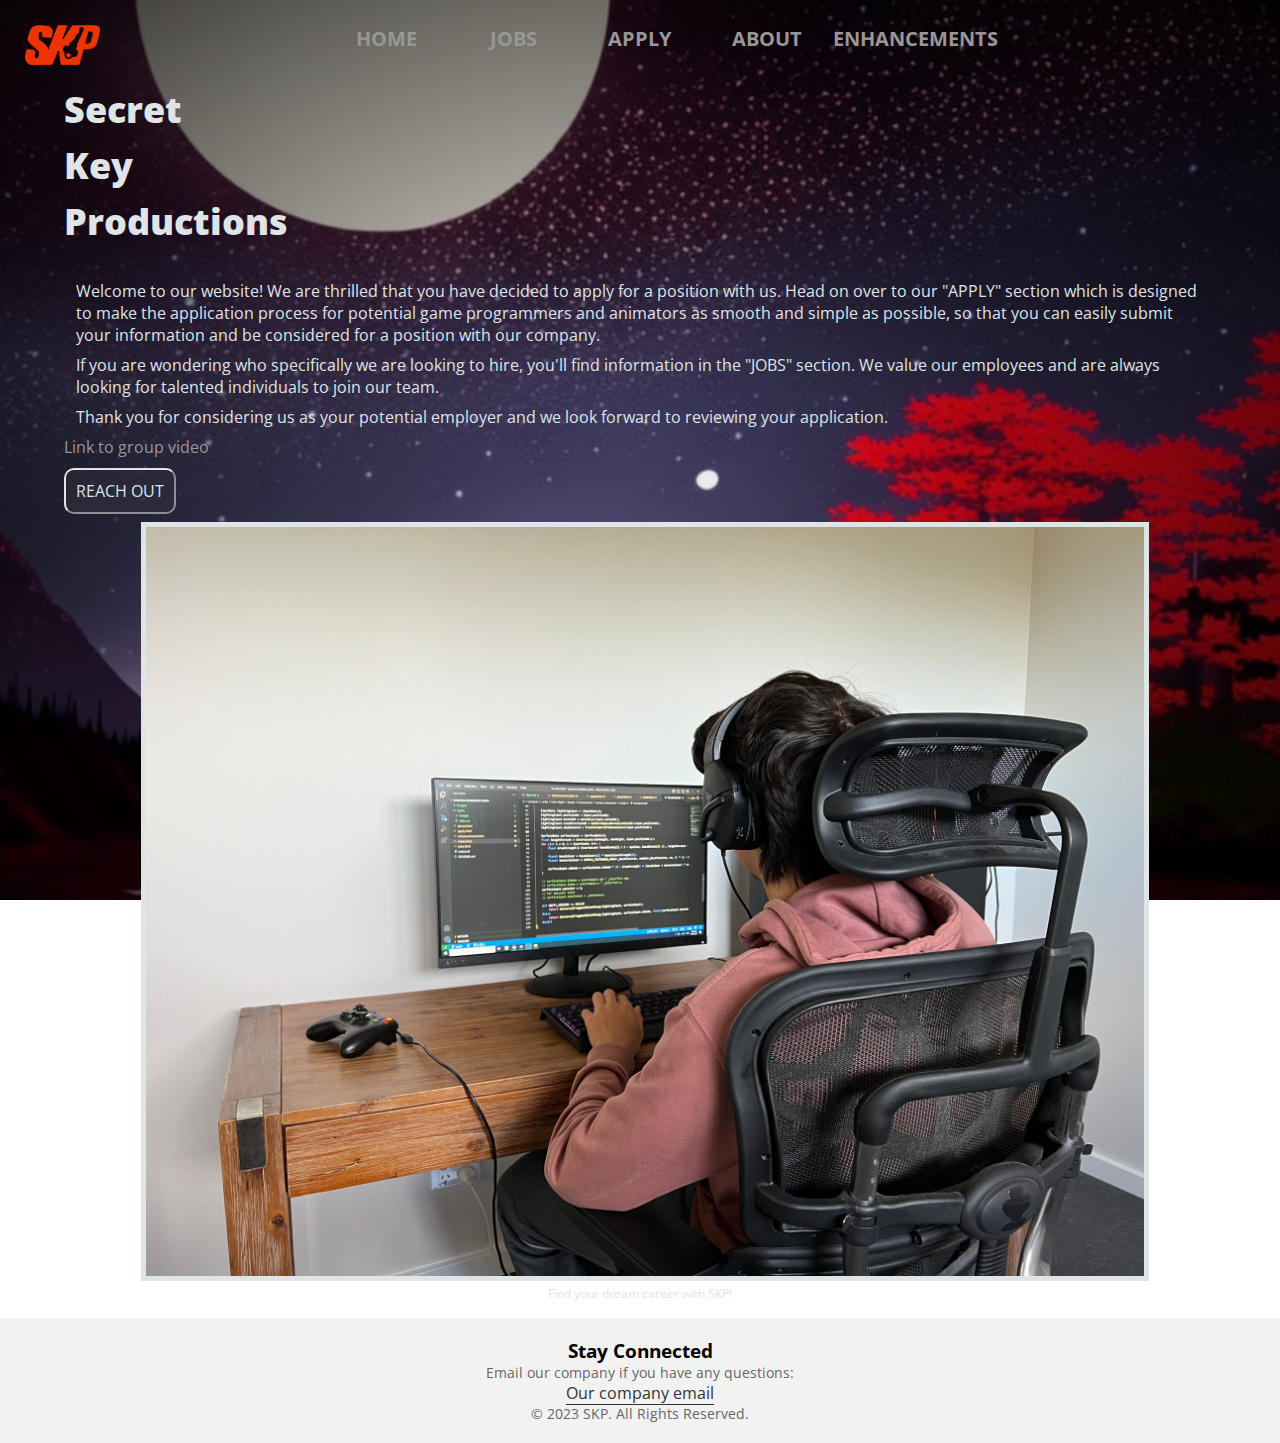
<file: index.html>
<!DOCTYPE html>
<html lang="en">

<head>
    <meta charset="UTF-8">
    <meta http-equiv="X-UA-Compatible" content="IE=edge">
    <meta name="viewport" content="width=device-width, initial-scale=1.0">
    <meta name="keywords" content="HTML, CSS">
    <meta name="description" content="Landing page for SKP Secret Key Productions">
    <meta name="author" content="Devarsh">
    <link rel="stylesheet" href="styles/style.css">
    <link rel="stylesheet" href="styles/mobile.css">
    <title>SKP - Home</title>
</head>

<body>

    <div id="primary">
        <!-- Welcome messages -->

        <input type="checkbox" id="navbar-checkbox">
        <label for="navbar-checkbox" class="navbar-button">
            <img src="images/hamburger-icon.png" alt="Hamburger Icon">
        </label>

        <img src="./images/SKPLogo.png" class="logo" alt="HOME">

        <nav>
            <a href="index.html">
                <div> HOME </div>
            </a>
            <a href="jobs.html">
                <div> JOBS </div>
            </a>
            <a href="apply.html">
                <div> APPLY </div>
            </a>
            <a href="about.html">
                <div> ABOUT </div>
            </a>
            <a href="enhancements.html">
                <div> ENHANCEMENTS </div>
            </a>
        </nav>

        <!-- Index section -->
        <div class="index-content">
            <section>
                <h2>
                    <strong>
                        Secret <br>
                        Key <br>
                        Productions
                    </strong>
                </h2>

                <br>

                <p>
                    Welcome to our website! We are thrilled that you have decided to apply for a position with
                    us. Head on over to our "APPLY" section which is designed to make the application process for
                    potential game programmers
                    and animators as smooth and simple as possible, so that you can easily
                    submit your information and be considered for a position with our company.
                </p>
                <p>
                    If you are wondering who specifically we are looking to hire, you'll find information in the "JOBS"
                    section.
                    We value our employees and are always looking for talented individuals to join our team.
                </p>
                <p>
                    Thank you for considering us as your potential employer and we look forward to reviewing
                    your application.
                </p>
                <a href="https://www.youtube.com/watch?v=6bJt4Fd_mwk">Link to group video</a>
                <br>
                <br>
                <a class="button" href="#footer">
                    REACH OUT
                </a>
            </section>

            <figure>
                <img src="images/home-page.jpeg" alt="Welcome page image">
                <figcaption>Find your dream career with SKP!</figcaption>
            </figure>
        </div>
    </div>

    <!-- Standard footer -->
    <footer id="footer">
        <div class="footer-content">
            <h3>Stay Connected</h3>
            <p>Email our company if you have any questions:</p>
            <a
                href="mailto:100225609@student.swin.edu.au?cc=104300597@student.swin.edu.au;104548805@student.swin.edu.au;104584362@student.swin.edu.au;104567729@student.swin.edu.au">
                Our company email
            </a>
        </div>
        <div class="footer-bottom">
            <p>&copy; 2023 SKP. All Rights Reserved.</p>
        </div>
    </footer>

</body>

</html>
</file>
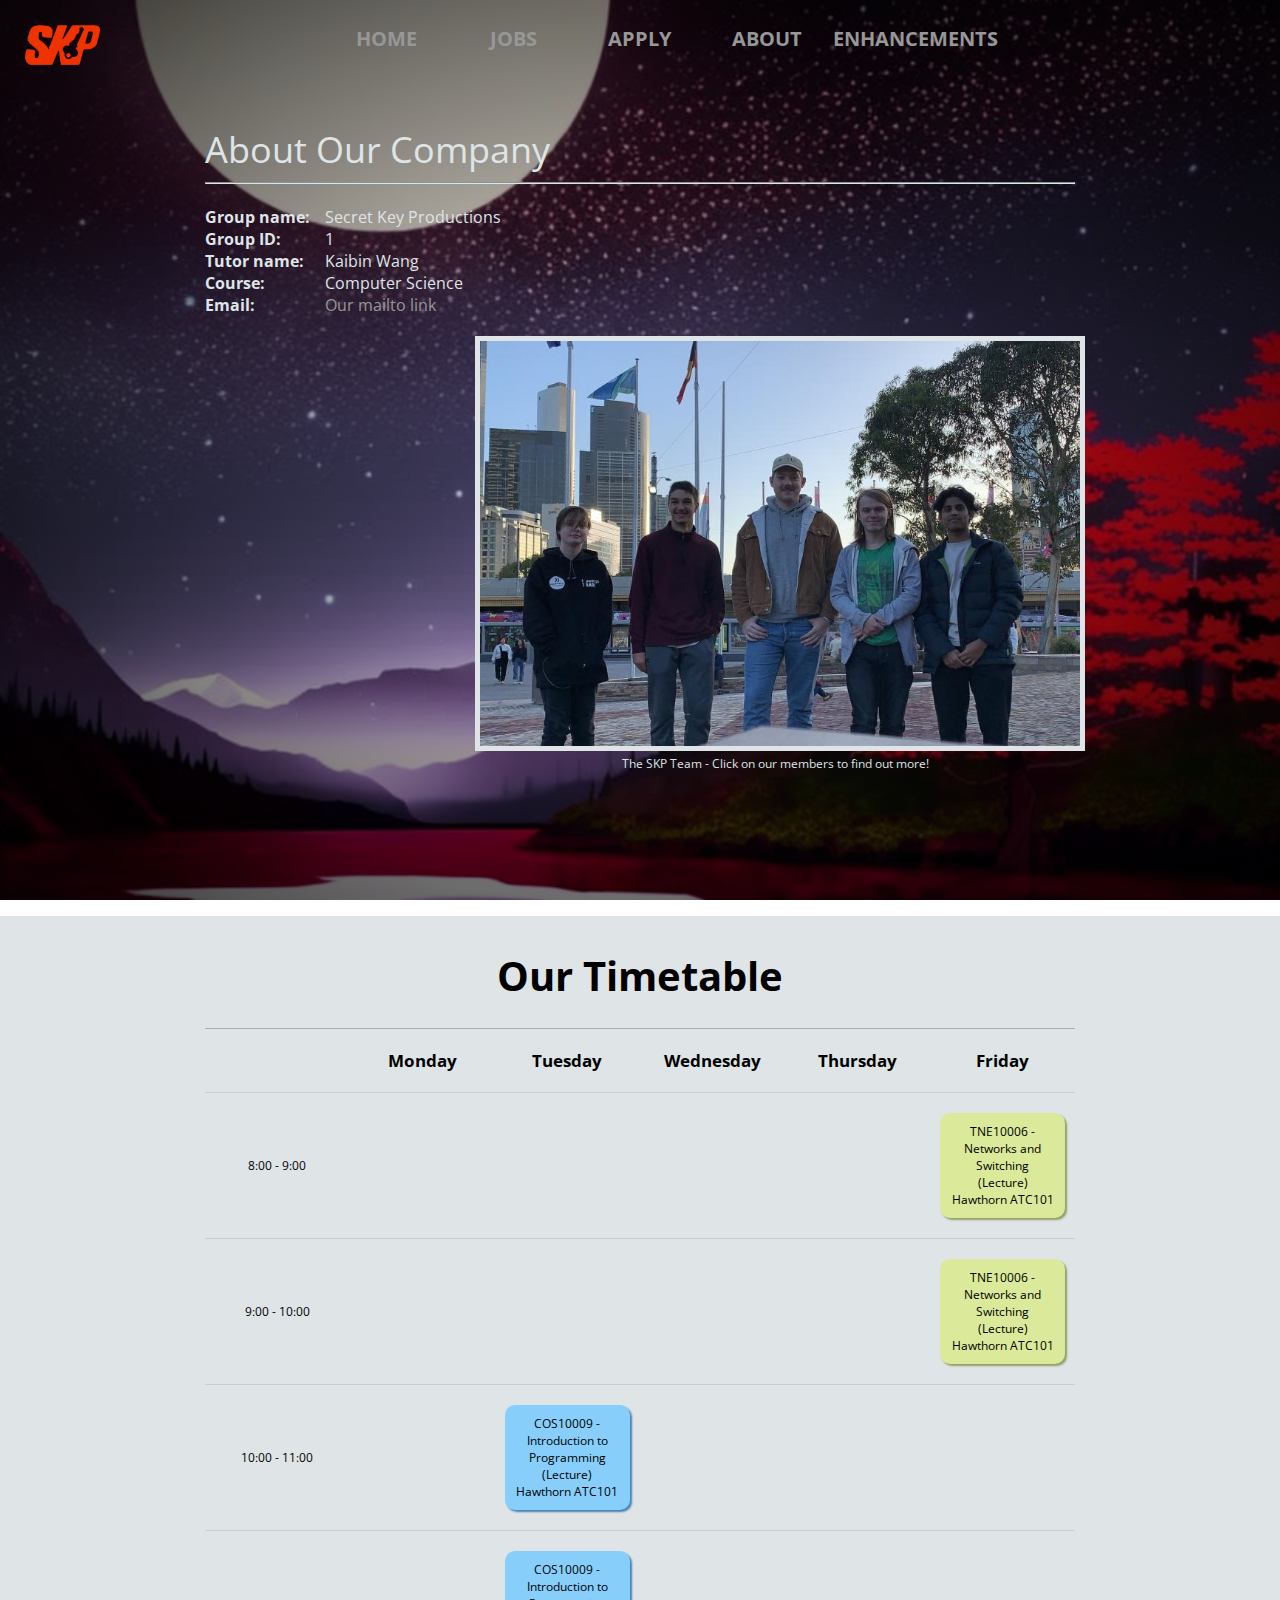
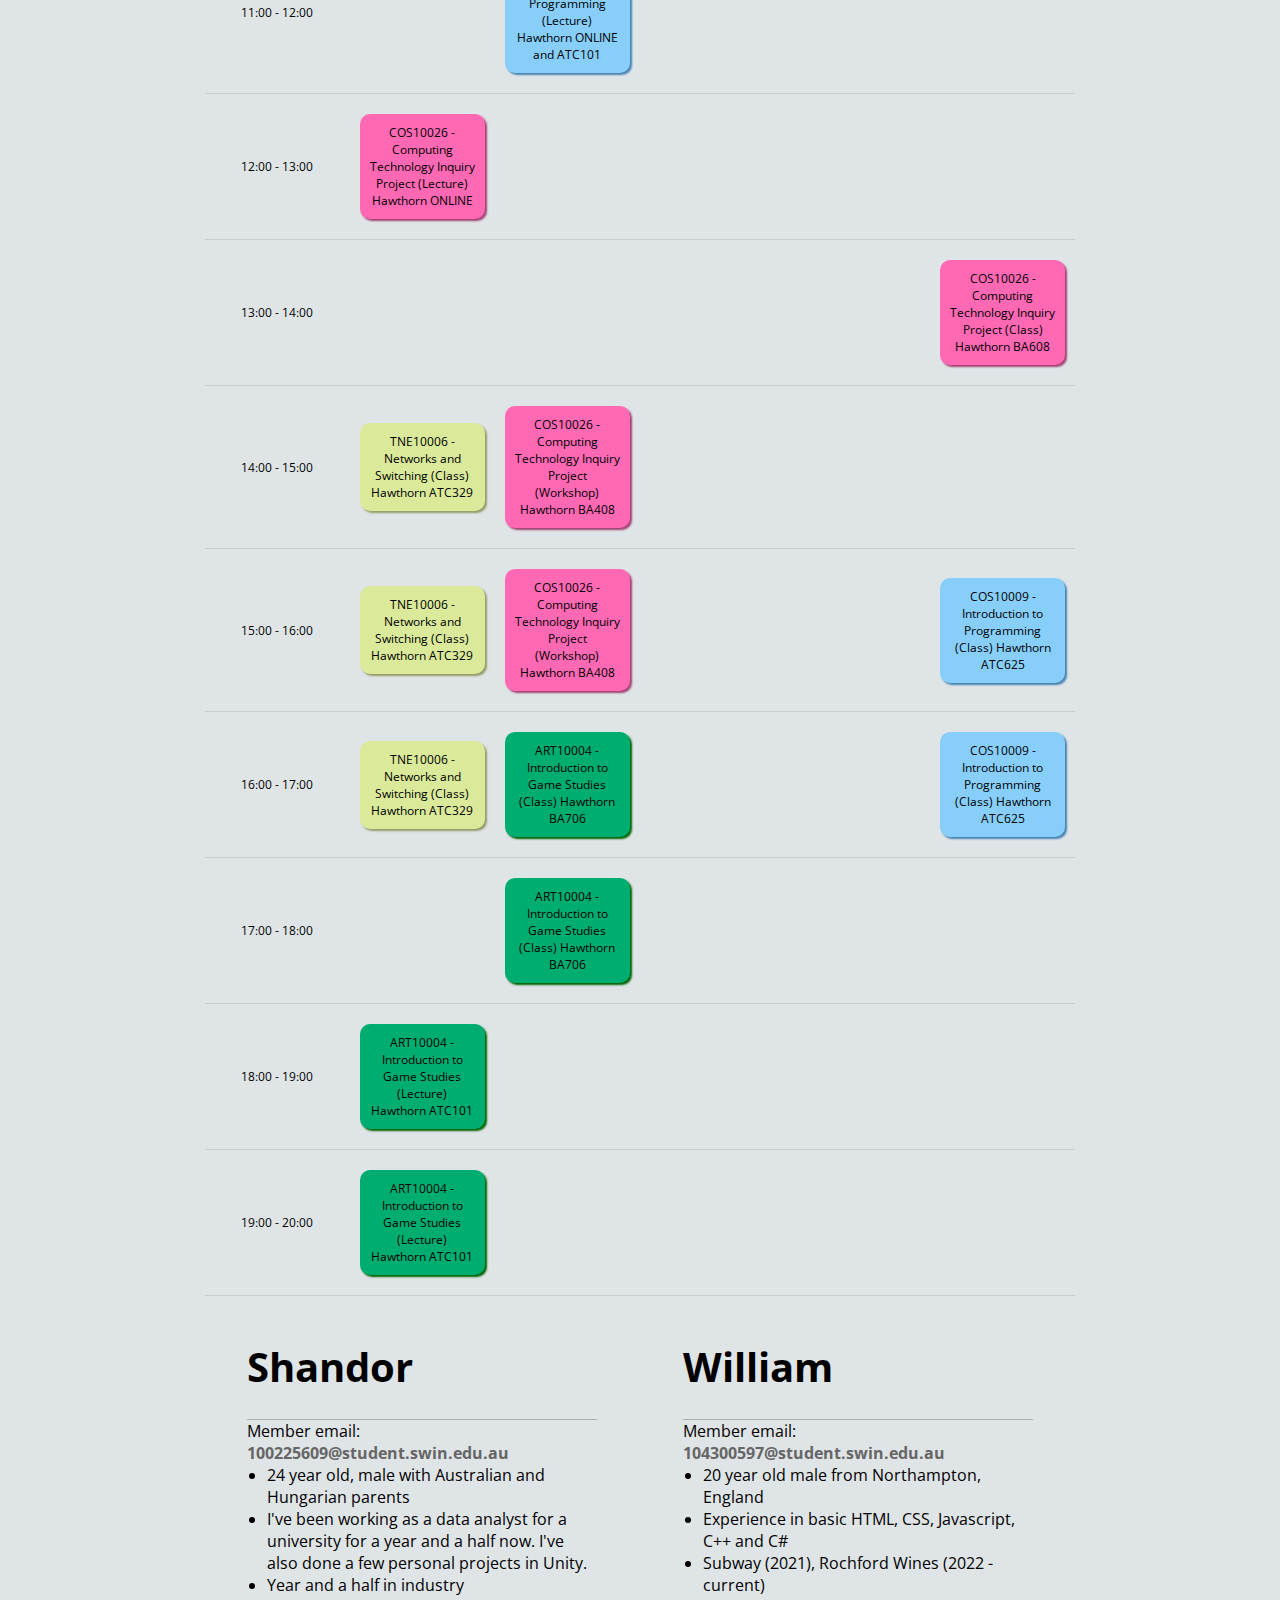
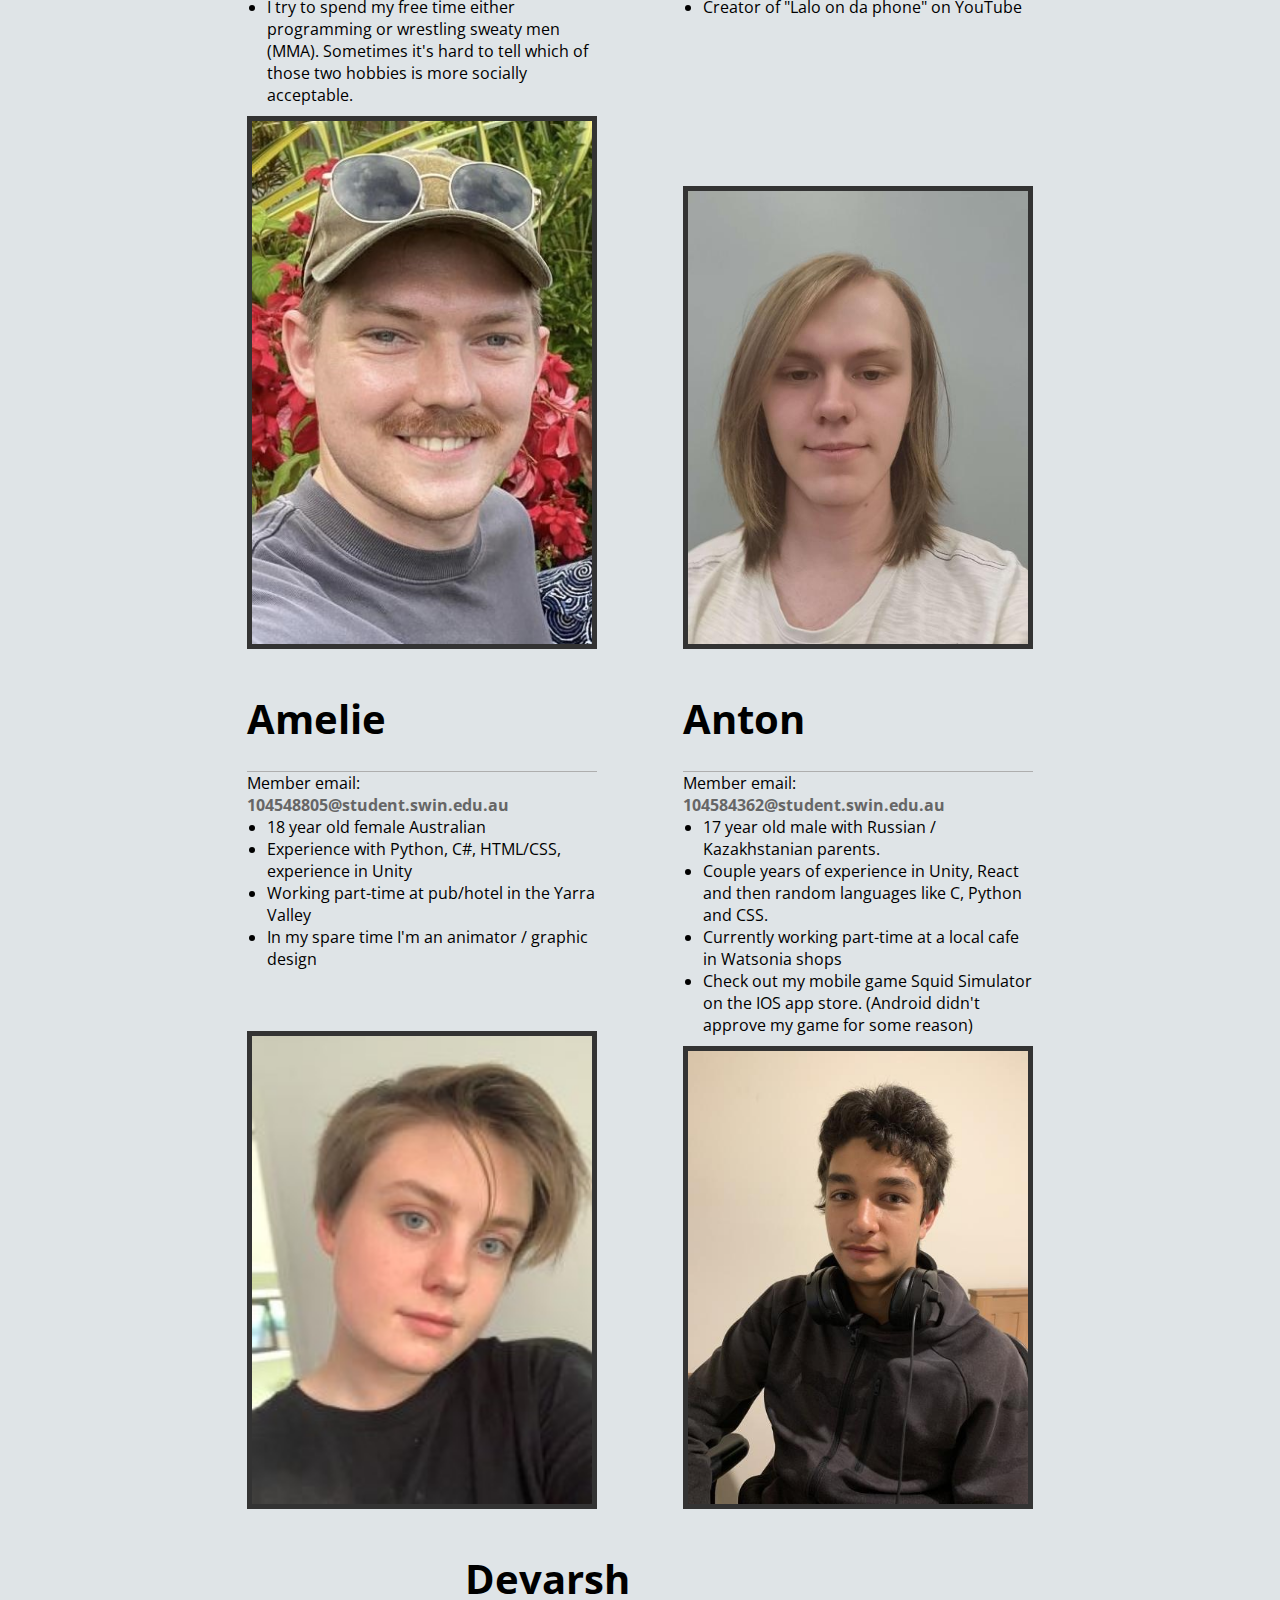
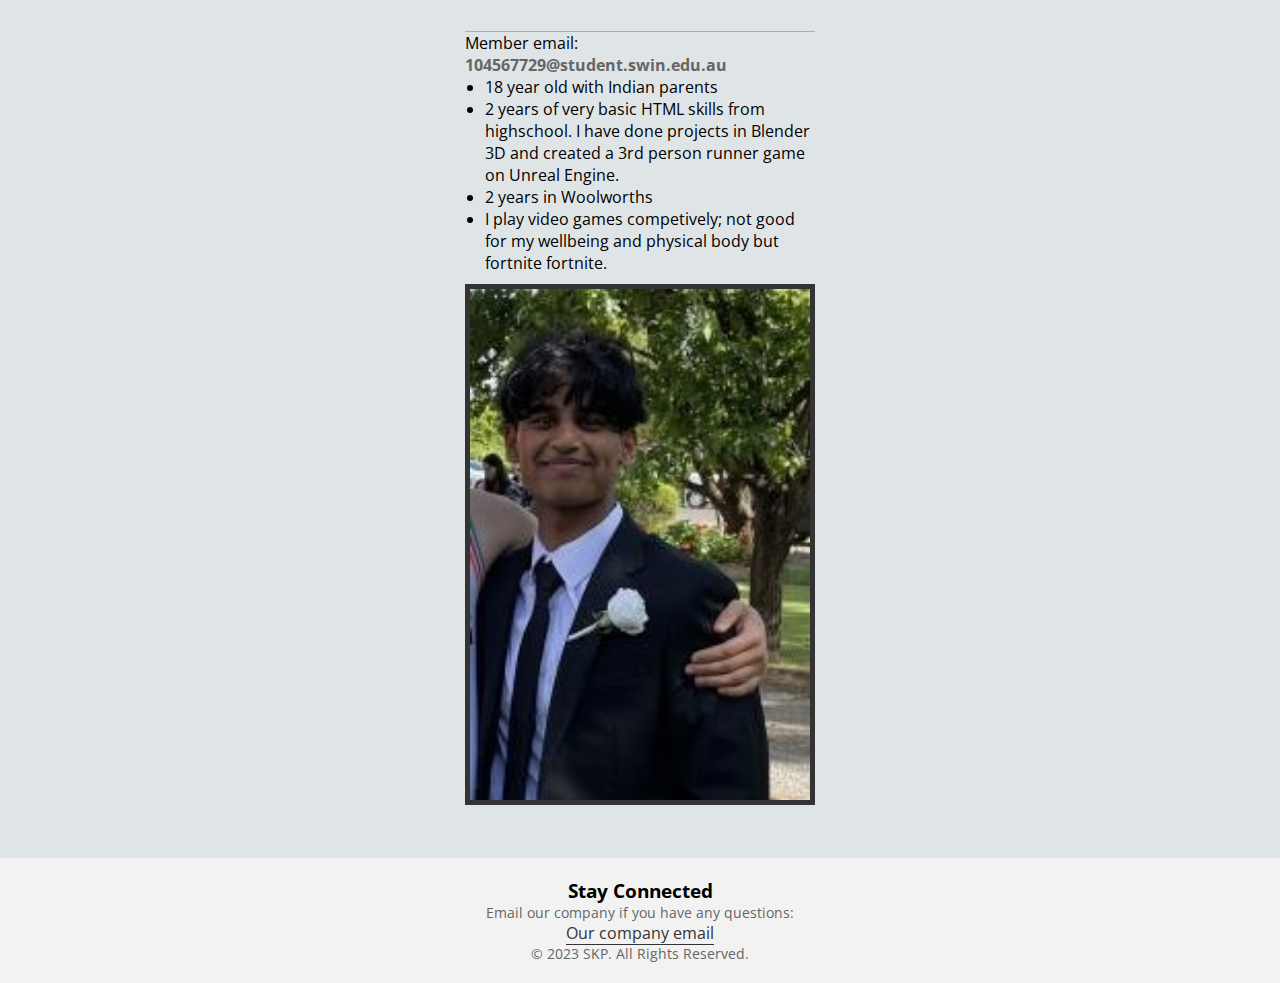
<file: about.html>
<!DOCTYPE html>
<html lang="en">

<head>
    <meta charset="UTF-8">
    <meta http-equiv="X-UA-Compatible" content="IE=edge">
    <meta name="viewport" content="width=device-width, initial-scale=1.0">
    <meta name="keywords" content="HTML, CSS">
    <meta name="author" content="Anton Chuchuva">
    <meta name="description" content="About the SKP Secret Key Productions team">
    <link rel="stylesheet" href="styles/style.css">
    <link rel="stylesheet" href="styles/mobile.css">
    <title>SKP - About</title>
</head>

<body>
    <div id="primary">

        <input type="checkbox" id="navbar-checkbox">
        <label for="navbar-checkbox" class="navbar-button">
            <img src="images/hamburger-icon.png" alt="Hamburger Icon">
        </label>

        <img src="./images/SKPLogo.png" class="logo" alt="HOME">

        <!-- Standard nav bar -->
        <nav>
            <a href="index.html">
                <div> HOME </div>
            </a>
            <a href="jobs.html">
                <div> JOBS </div>
            </a>
            <a href="apply.html">
                <div> APPLY </div>
            </a>
            <a href="about.html">
                <div> ABOUT </div>
            </a>
            <a href="enhancements.html">
                <div> ENHANCEMENTS </div>
            </a>
        </nav>

        <!-- Group information as a definition list -->
        <section class="content">
            <!-- About page main heading -->
            <h1>About Our Company</h1>
            <hr>
            <br>
            <div class="about-info">
                <dl>
                    <dt>Group name:</dt>
                    <dd>Secret Key Productions</dd>

                    <dt>Group ID:</dt>
                    <dd>1</dd>

                    <dt>Tutor name:</dt>
                    <dd>Kaibin Wang</dd>

                    <dt>Course:</dt>
                    <dd>Computer Science</dd>

                    <dt>Email:</dt>
                    <dd>
                        <a
                            href="mailto:100225609@student.swin.edu.au?cc=104300597@student.swin.edu.au;104548805@student.swin.edu.au;104584362@student.swin.edu.au;104567729@student.swin.edu.au">
                            Our mailto link
                        </a>
                    </dd>
                </dl>
                <!-- Group photo within a figure -->
                <figure>
                    <img src="images/group.jpg" usemap="#group-photo" alt="Group photo">
                    <figcaption>The SKP Team - Click on our members to find out more!</figcaption>
                </figure>
                <map name="group-photo">
                    <area shape="rect" coords="282,115,331,260" href="#shandor" alt="Shandor">
                    <area shape="rect" coords="371,149,416,275" href="#william" alt="William">
                    <area shape="rect" coords="59,163,119,327" href="#amelie" alt="Amelie">
                    <area shape="rect" coords="175,141,223,282" href="#anton" alt="Anton">
                    <area shape="rect" coords="453,149,505,297" href="#devarsh" alt="Devarsh">
                </map>
            </div>
        </section>

    </div>

    <section id="secondary">
        <!-- Timetable -->
        <h2 class="centered">Our Timetable</h2>
        <table class="timetable">
            <tr>
                <th></th>
                <th>Monday</th>
                <th>Tuesday</th>
                <th>Wednesday</th>
                <th>Thursday</th>
                <th>Friday</th>
            </tr>
            <tr>
                <td>8:00 - 9:00</td>
                <td></td>
                <td></td>
                <td></td>
                <td></td>
                <td class="tne">
                    TNE10006 <span class="timetable-info"> - Networks and Switching (Lecture)
                    Hawthorn ATC101</span>
                </td>
            </tr>
            <tr>
                <td>9:00 - 10:00</td>
                <td></td>
                <td></td>
                <td></td>
                <td></td>
                <td class="tne">
                    TNE10006<span class="timetable-info"> - Networks and Switching (Lecture)
                    Hawthorn ATC101</span>
                </td>
            </tr>
            <tr>
                <td>10:00 - 11:00</td>
                <td></td>
                <td class="cos">
                    COS10009<span class="timetable-info"> - Introduction to Programming (Lecture)
                    Hawthorn ATC101</span>
                </td>
                <td></td>
                <td></td>
                <td></td>
            </tr>
            <tr>
                <td>11:00 - 12:00</td>
                <td></td>
                <td class="cos">
                    COS10009<span class="timetable-info"> - Introduction to Programming (Lecture)
                    Hawthorn ONLINE and ATC101</span>
                </td>
                <td></td>
                <td></td>
                <td></td>
            </tr>
            <tr>
                <td>12:00 - 13:00</td>
                <td class="cos-inq">
                    COS10026<span class="timetable-info"> - Computing Technology Inquiry Project (Lecture)
                    Hawthorn ONLINE</span>
                </td>
                <td></td>
                <td></td>
                <td></td>
                <td></td>
            </tr>
            <tr>
                <td>13:00 - 14:00</td>
                <td></td>
                <td></td>
                <td></td>
                <td></td>
                <td class="cos-inq">
                    COS10026<span class="timetable-info"> - Computing Technology Inquiry Project (Class)
                    Hawthorn BA608</span>
                </td>
            </tr>
            <tr>
                <td>14:00 - 15:00</td>
                <td class="tne">
                    TNE10006<span class="timetable-info"> - Networks and Switching (Class)
                    Hawthorn ATC329</span>
                </td>
                <td class="cos-inq">
                    COS10026<span class="timetable-info"> - Computing Technology Inquiry Project (Workshop)
                    Hawthorn BA408</span>
                </td>
                <td></td>
                <td></td>
                <td></td>
            </tr>
            <tr>
                <td>15:00 - 16:00</td>
                <td class="tne">
                    TNE10006<span class="timetable-info"> - Networks and Switching (Class)
                    Hawthorn ATC329</span>
                </td>
                <td class="cos-inq">
                    COS10026<span class="timetable-info"> - Computing Technology Inquiry Project (Workshop)
                    Hawthorn BA408</span>
                </td>
                <td></td>
                <td></td>
                <td class="cos">
                    COS10009<span class="timetable-info"> - Introduction to Programming (Class)
                    Hawthorn ATC625</span>
                </td>
            </tr>
            <tr>
                <td>16:00 - 17:00</td>
                <td class="tne">
                    TNE10006<span class="timetable-info"> - Networks and Switching (Class)
                    Hawthorn ATC329</span>
                </td>
                <td class="art">
                    ART10004<span class="timetable-info"> - Introduction to Game Studies (Class)
                    Hawthorn BA706</span>
                </td>
                <td></td>
                <td></td>
                <td class="cos">
                    COS10009<span class="timetable-info"> - Introduction to Programming (Class)
                    Hawthorn ATC625</span>
                </td>
            </tr>
            <tr>
                <td>17:00 - 18:00</td>
                <td></td>
                <td class="art">
                    ART10004<span class="timetable-info"> - Introduction to Game Studies (Class)
                    Hawthorn BA706</span>
                </td>
                <td></td>
                <td></td>
                <td></td>
            </tr>
            <tr>
                <td>18:00 - 19:00</td>
                <td class="art">
                    ART10004<span class="timetable-info"> - Introduction to Game Studies (Lecture)
                    Hawthorn ATC101</span>
                </td>
                <td></td>
                <td></td>
                <td></td>
                <td></td>
            </tr>
            <tr>
                <td>19:00 - 20:00</td>
                <td class="art">
                    ART10004<span class="timetable-info"> - Introduction to Game Studies (Lecture)
                    Hawthorn ATC101</span>
                </td>
                <td></td>
                <td></td>
                <td></td>
                <td></td>
            </tr>
        </table>
        <br>
        <!-- Group member descriptions-->
        <div class="flex-container">
            <div class="flexbox">
                <section id="shandor">
                    <h2>Shandor</h2>
                    Member email:

                    <a href="mailto:100225609@student.swin.edu.au">
                        100225609@student.swin.edu.au
                    </a>

                    <br>

                    <ul>
                        <li>24 year old, male with Australian and Hungarian parents</li>
                        <li>I've been working as a data analyst for a university for a year and a half now. I've also
                            done a
                            few personal projects in Unity.</li>
                        <li>Year and a half in industry</li>
                        <li>I try to spend my free time either programming or wrestling sweaty men (MMA). Sometimes it's
                            hard to tell which of those two hobbies is more socially acceptable.</li>
                    </ul>
                </section>

                <img src="images/shandor.jpg" alt="Shandor">
            </div>

            <div class="flexbox">
                <section id="william">
                    <h2>William</h2>
                    Member email:
                    <a href="mailto:104300597@student.swin.edu.au">
                        104300597@student.swin.edu.au
                    </a>
                    <br>

                    <ul>
                        <li>20 year old male from Northampton, England</li>
                        <li>Experience in basic HTML, CSS, Javascript, C++ and C#</li>
                        <li>Subway (2021), Rochford Wines (2022 - current)</li>
                        <li>Creator of "Lalo on da phone" on YouTube</li>
                    </ul>
                </section>

                <img src="images/william.jpg" alt="William">
            </div>

            <div class="flexbox">
                <section id="amelie">
                    <h2>Amelie</h2>
                    Member email:
                    <a href="mailto:104548805@student.swin.edu.au">
                        104548805@student.swin.edu.au
                    </a>
                    <br>

                    <ul>
                        <li>18 year old female Australian</li>
                        <li>Experience with Python, C#, HTML/CSS, experience in Unity</li>
                        <li>Working part-time at pub/hotel in the Yarra Valley</li>
                        <li>In my spare time I'm an animator / graphic design</li>
                    </ul>
                </section>

                <img src="images/amelie.jpg" alt="Amelie">
            </div>

            <div class="flexbox">
                <section id="anton">
                    <h2>Anton</h2>
                    Member email:
                    <a href="mailto:104584362@student.swin.edu.au">
                        104584362@student.swin.edu.au
                    </a>
                    <br>

                    <ul>
                        <li>17 year old male with Russian / Kazakhstanian parents.</li>
                        <li>
                            Couple years of experience in Unity, React and then random
                            languages like C, Python and CSS.
                        </li>
                        <li>Currently working part-time at a local cafe in Watsonia shops</li>
                        <li>
                            Check out my mobile game Squid Simulator on the IOS app store.
                            (Android didn't approve my game for some reason)
                        </li>
                    </ul>
                </section>

                <img src="images/anton.jpg" alt="Anton">
            </div>

            <div class="flexbox">
                <section id="devarsh">
                    <h2>Devarsh</h2>
                    Member email:
                    <a href="mailto:104567729@student.swin.edu.au">
                        104567729@student.swin.edu.au
                    </a>
                    <br>

                    <ul>
                        <li>18 year old with Indian parents</li>
                        <li>2 years of very basic HTML skills from highschool. I have done projects in Blender 3D and
                            created a 3rd person runner game on Unreal Engine.</li>
                        <li>2 years in Woolworths</li>
                        <li>I play video games competively; not good for my wellbeing and physical body but fortnite
                            fortnite.</li>
                    </ul>
                </section>

                <img src="images/devarsh.jpg" alt="Devarsh">
            </div>
        </div>
    </section>


    <!-- Standard footer -->
    <footer>
        <div class="footer-content">
            <h3>Stay Connected</h3>
            <p>Email our company if you have any questions:</p>
            <a
                href="mailto:100225609@student.swin.edu.au?cc=104300597@student.swin.edu.au;104548805@student.swin.edu.au;104584362@student.swin.edu.au;104567729@student.swin.edu.au">
                Our company email
            </a>
        </div>
        <div class="footer-bottom">
            <p>&copy; 2023 SKP. All Rights Reserved.</p>
        </div>
    </footer>

</body>

</html>
</file>
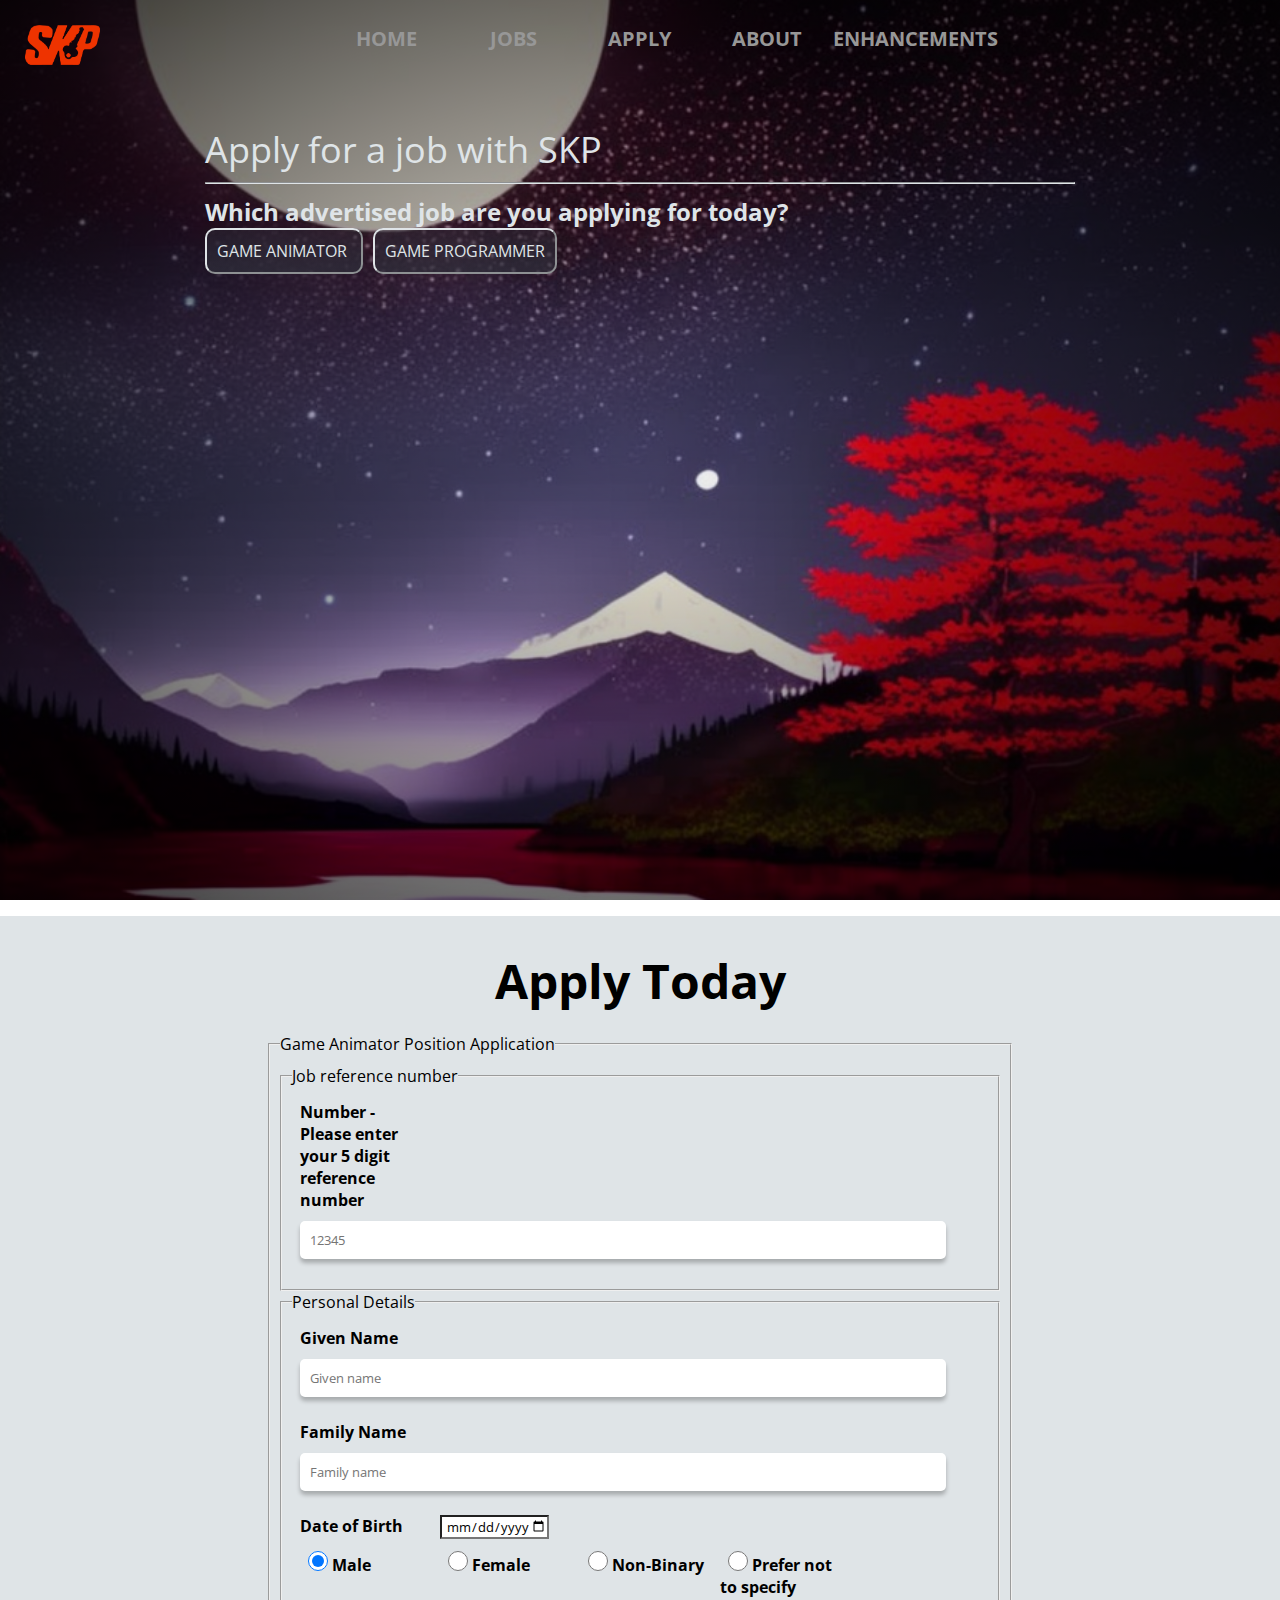
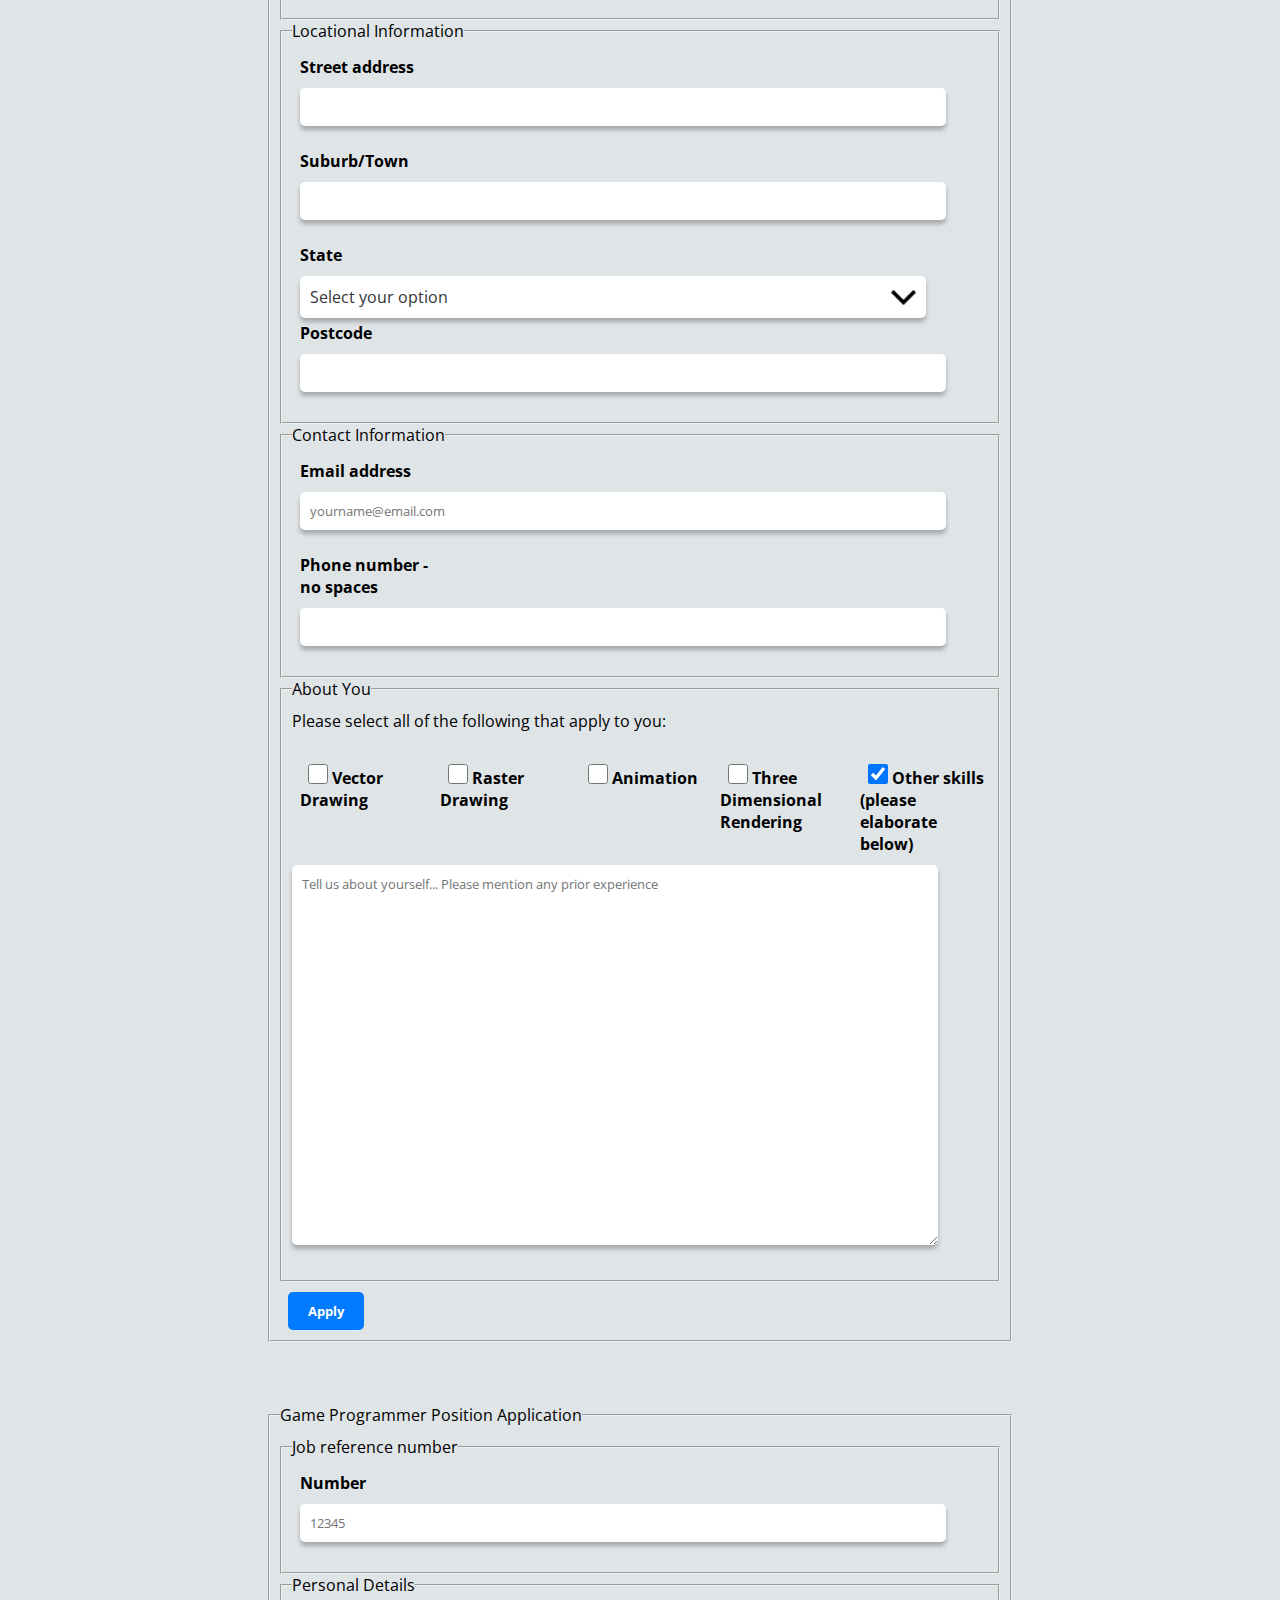
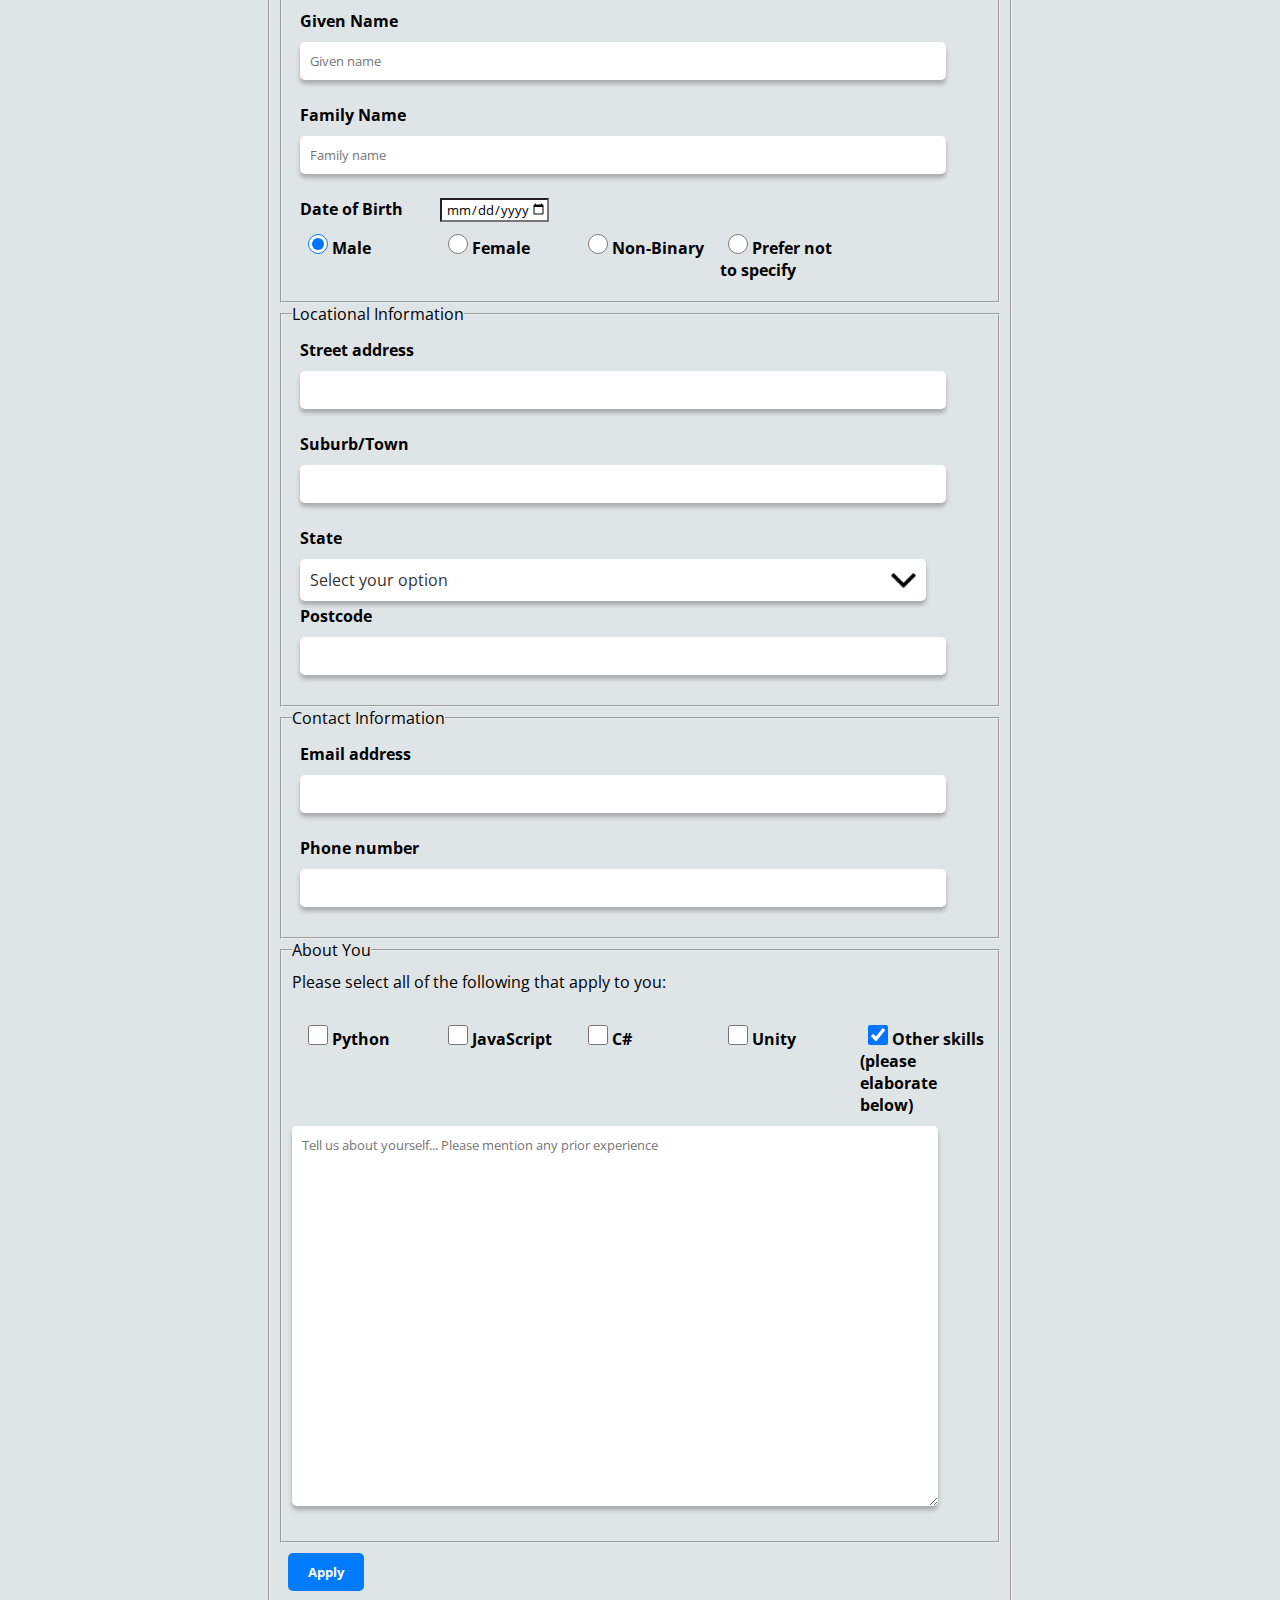
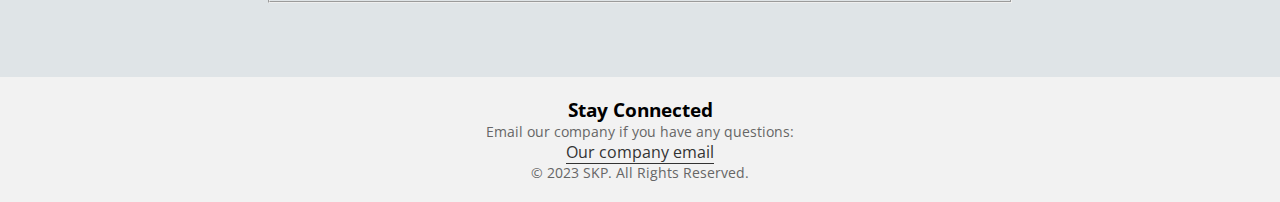
<file: apply.html>
<!DOCTYPE html>
<html lang="en">

<head>
    <meta charset="UTF-8">
    <meta http-equiv="X-UA-Compatible" content="IE=edge">
    <meta name="viewport" content="width=device-width, initial-scale=1.0">
    <meta name="keywords" content="HTML, CSS">
    <meta name="description" content="Apply for work with SKP Secret Key Productions">
    <meta name="author" content="Amelie Kercher">
    <link rel="stylesheet" href="styles/style.css">
    <link rel="stylesheet" href="styles/mobile.css">
    <title>SKP - Apply</title>
</head>

<body>

    <div id="primary">

        <input type="checkbox" id="navbar-checkbox">
        <label for="navbar-checkbox" class="navbar-button">
            <img src="images/hamburger-icon.png" alt="Hamburger Icon">
        </label>

        <img src="./images/SKPLogo.png" class="logo" alt="HOME">

        <nav>
            <a href="index.html">
                <div> HOME </div>
            </a>
            <a href="jobs.html">
                <div> JOBS </div>
            </a>
            <a href="apply.html">
                <div> APPLY </div>
            </a>
            <a href="about.html">
                <div> ABOUT </div>
            </a>
            <a href="enhancements.html">
                <div> ENHANCEMENTS </div>
            </a>
        </nav>

        <section class="content">
            <h1>Apply for a job with SKP</h1>
            <hr>
            <h3>Which advertised job are you applying for today?</h3>
            <!-- Create internal page jumpto/hyperlinks to both forms -->
            <div>
                <a class="button" href="#animator-pos">
                    GAME ANIMATOR
                </a>
                <a class="button" href="#programmer-pos">
                    GAME PROGRAMMER
                </a>
            </div>
        </section>

    </div>

    <section id="secondary">

        <h1>Apply Today</h1>

        <div id="animator-pos">
            <!-- Form heading -->
            <form action="https://mercury.swin.edu.au/it000000/formtest.php" method="post">
                <fieldset>
                    <legend>Game Animator Position Application</legend>
                    <!-- Reference number 5 alphanum-->
                    <fieldset>
                        <legend>Job reference number</legend>
                        <div class="form-section">
                            <label for="a-reference-number">Number - Please enter your 5 digit reference number</label>
                            <input type="text" name="reference-number" id="a-reference-number" placeholder="12345" pattern="[0-9]{5}"
                                required>
                        </div>
                    </fieldset>
                    <fieldset>
                        <!-- Personal info -->
                        <legend>Personal Details</legend>
                        <!-- First name -->
                        <div class="form-section">
                            <label for="a-given-name">Given Name</label>
                            <input name="given-name" id="a-given-name" type="text" placeholder="Given name"
                                maxlength="20" required>
                        </div>
                        <!-- Last name -->
                        <div class="form-section">
                            <label for="a-family-name">Family Name</label>
                            <input name="family-name" id="a-family-name" type="text" placeholder="Family name"
                                maxlength="20" required>
                            <br>
                        </div>
                        <!-- DOB date -->
                        <!-- DOB validation-> https://developer.mozilla.org/en-US/docs/Web/HTML/Element/input/date -->
                        <div class="form-section">
                            <label for="a-birthdate">Date of Birth</label>
                            <input name="birthdate" id="a-birthdate" type="date" min="1900-01-01" max="2023-01-01"
                                required>
                            <br>
                        </div>
                        <!-- Gender radio -->
                        <div class="form-section">
                            <label for="a-male" class="gender">
                                <input type="radio" name="gender" id="a-male" value="Male" required checked>
                                Male
                            </label>
                            <label for="a-female" class="gender">
                                <input type="radio" name="gender" id="a-female" value="Female">
                                Female
                            </label>
                            <label for="a-nonbinary" class="gender">
                                <input type="radio" name="gender" id="a-nonbinary" value="Non-Binary">
                                Non-Binary
                            </label>
                            <label for="a-other" class="gender">
                                <input type="radio" name="gender" id="a-other" value="Other">
                                Prefer not to specify
                            </label>
                            <br>
                        </div>
                    </fieldset>
                    <fieldset>
                        <legend>Locational Information</legend>
                        <!-- Address info -->
                        <!-- Street address -->
                        <div class="form-section">
                            <label for="a-street">Street address</label>
                            <input type="text" name="street" id="a-street" maxlength="40" required>
                            <br>
                        </div>
                        <!-- Suburb/town -->
                        <div class="form-section">
                            <label for="a-suburb">Suburb/Town</label>
                            <input type="text" name="suburb" id="a-suburb" maxlength="40" required>
                            <br>
                        </div>
                        <!-- State dropdown -->
                        <div class="form-section">
                            <label for="a-state">State</label>
                            <select id="a-state" name="state" required>
                                <option value="" disabled selected>Select your option</option>
                                <option value="vic">Victoria</option>
                                <option value="nsw">New South Whales</option>
                                <option value="tas">Tasmania</option>
                                <option value="sa">South Australia</option>
                                <option value="wa">Western Australia</option>
                                <option value="nt">Northern Territory</option>
                                <option value="act">Australian Captial Territory</option>
                            </select>
                            <br>
                        </div>
                        <!-- Postcode number -->
                        <div class="form-section">
                            <label for="a-postcode">Postcode</label>
                            <input type="text" name="postcode" id="a-postcode" pattern="[0-9]{4}" required>
                        </div>
                    </fieldset>
                    <fieldset>
                        <legend>Contact Information</legend>
                        <!-- Contact info -->
                        <!-- Email address email -->
                        <div class="form-section">
                            <label for="a-email">Email address</label>
                            <input type="email" name="email" id="a-email" placeholder="yourname@email.com" required>
                            <br>
                        </div>
                        <!-- Phone number -->
                        <div class="form-section">
                            <label for="a-phone-num">Phone number - no spaces</label>
                            <input type="text" name="phone-num" id="a-phone-num"
                                pattern="^\s*(?:\+?(\d{1,3}))?[-. (]*(\d{3})[-. )]*(\d{3})[-. ]*(\d{4})(?: *x(\d+))?\s*$"
                                required>
                        </div>
                    </fieldset>
                    <fieldset>
                        <legend>About You</legend>
                        <!-- Skills info -->
                        <p>Please select all of the following that apply to you:</p>
                        <br>
                        <!-- Checkbox inputs checkbox -->
                        <label for="a-vector">
                            <input type="checkbox" name="vector" id="a-vector">
                            Vector Drawing
                        </label>
                        <label for="a-raster">
                            <input type="checkbox" name="raster" id="a-raster">
                            Raster Drawing
                        </label>
                        <label for="a-animation">
                            <input type="checkbox" name="animation" id="a-animation">
                            Animation
                        </label>
                        <label for="a-render">
                            <input type="checkbox" name="three-dimensional" id="a-render">
                            Three Dimensional Rendering
                        </label>

                        <!-- Other skills checkbox -->
                        <label for="a-otherskills">
                            <input type="checkbox" name="skills" id="a-otherskills" checked>
                            Other skills (please elaborate below)
                        </label>
                        <!-- Other skills textarea -->
                        <br>
                        <textarea rows="20" cols="70" name="skills-text"
                            placeholder="Tell us about yourself... Please mention any prior experience"></textarea>
                    </fieldset>
                    <!-- Apply button use POST -->
                    <input type="submit" value="Apply">
                </fieldset>
            </form>
            <br>
        </div>


        <div id="programmer-pos">
            <!-- Form heading -->
            <form action="https://mercury.swin.edu.au/it000000/formtest.php" method="post">
                <fieldset>
                    <legend>Game Programmer Position Application</legend>
                    <!-- Reference number 5 alphanum-->
                    <fieldset>
                        <legend>Job reference number</legend>
                        <div class="form-section">
                            <label for="p-reference-number">Number</label>
                            <input type="text" name="reference-number" id="p-reference-number" placeholder="12345" pattern="[0-9]{5}"
                                required>
                        </div>
                    </fieldset>
                    <fieldset>
                        <!-- Personal info -->
                        <legend>Personal Details</legend>
                        <!-- First name -->
                        <div class="form-section">
                            <label for="p-given-name">Given Name</label>
                            <input name="given-name" id="p-given-name" type="text" placeholder="Given name"
                                maxlength="20" required>
                        </div>
                        <!-- Last name -->
                        <div class="form-section">
                            <label for="p-family-name">Family Name</label>
                            <input name="family-name" id="p-family-name" type="text" placeholder="Family name"
                                maxlength="20" required>
                            <br>
                        </div>
                        <!-- DOB date -->
                        <!-- DOB validation -> https://developer.mozilla.org/en-US/docs/Web/HTML/Element/input/date -->
                        <div class="form-section">
                            <label for="p-birthdate">Date of Birth</label>
                            <input name="birthdate" id="p-birthdate" type="date" min="1900-01-01" max="2023-01-01"
                                required>
                            <br>
                        </div>
                        <!-- Gender radio -->
                        <div class="form-section">
                            <label for="p-male" class="gender">
                                <input type="radio" name="gender" id="p-male" value="Male" required checked>
                                Male
                            </label>
                            <label for="p-female" class="gender">
                                <input type="radio" name="gender" id="p-female" value="Female">
                                Female
                            </label>
                            <label for="p-nonbinary" class="gender">
                                <input type="radio" name="gender" id="p-nonbinary" value="Non-Binary">
                                Non-Binary
                            </label>
                            <label for="p-other" class="gender">
                                <input type="radio" name="gender" id="p-other" value="Other">
                                Prefer not to specify
                            </label>
                            <br>
                        </div>
                    </fieldset>
                    <fieldset>
                        <legend>Locational Information</legend>
                        <!-- Address info -->
                        <!-- Street address -->
                        <div class="form-section">
                            <label for="p-street">Street address</label>
                            <input type="text" name="street" id="p-street" maxlength="40" required>
                            <br>
                        </div>
                        <!-- Suburb/town -->
                        <div class="form-section">
                            <label for="p-suburb">Suburb/Town</label>
                            <input type="text" name="suburb" id="p-suburb" maxlength="40" required>
                            <br>
                        </div>
                        <!-- State dropdown -->
                        <div class="form-section">
                            <label for="p-state">State</label>
                            <select id="p-state" name="state" required>
                                <option value="" disabled selected>Select your option</option>
                                <option value="vic">Victoria</option>
                                <option value="nsw">New South Whales</option>
                                <option value="tas">Tasmania</option>
                                <option value="sa">South Australia</option>
                                <option value="wa">Western Australia</option>
                                <option value="nt">Northern Territory</option>
                                <option value="act">Australian Captial Territory</option>
                            </select>
                            <br>
                        </div>
                        <!-- Postcode number -->
                        <div class="form-section">
                            <label for="p-postcode">Postcode</label>
                            <input type="text" name="postcode" id="p-postcode" pattern="[0-9]{4}" required>
                        </div>
                    </fieldset>
                    <fieldset>
                        <legend>Contact Information</legend>
                        <!-- Contact info -->
                        <!-- Email address email -->
                        <div class="form-section">
                            <label for="p-email">Email address</label>
                            <input type="email" name="email" id="p-email" pattern="youremail@email.com" required>
                            <br>
                        </div>
                        <!-- Phone number -->
                        <div class="form-section">
                            <label for="p-phone-num">Phone number</label>
                            <input type="text" name="phoneNum" id="p-phone-num"
                                pattern="^\s*(?:\+?(\d{1,3}))?[-. (]*(\d{3})[-. )]*(\d{3})[-. ]*(\d{4})(?: *x(\d+))?\s*$"
                                required>
                        </div>
                    </fieldset>
                    <fieldset>
                        <legend>About You</legend>
                        <!-- Skills info -->
                        <p>Please select all of the following that apply to you:</p>
                        <br>
                        <!-- Checkbox inputs checkbox -->
                        <label for="p-python">
                            <input type="checkbox" name="python" id="p-python">
                            Python
                        </label>
                        <label for="p-javascript">
                            <input type="checkbox" name="javascript" id="p-javascript">
                            JavaScript
                        </label>
                        <label for="p-C#">
                            <input type="checkbox" name="c#" id="p-C#">
                            C#
                        </label>
                        <label for="p-unity">
                            <input type="checkbox" name="unity" id="p-unity">
                            Unity
                        </label>

                        <!-- Other skills checkbox -->
                        <label for="p-otherskills">
                            <input type="checkbox" name="skills" id="p-otherskills" checked>
                            Other skills (please elaborate below)
                        </label>
                        <!-- Other skills textarea -->
                        <br>
                        <textarea rows="20" cols="70" name="skills-text"
                            placeholder="Tell us about yourself... Please mention any prior experience"></textarea>
                    </fieldset>
                    <!-- Apply button use POST -->
                    <input type="submit" value="Apply">
                </fieldset>
            </form>
            <br>
        </div>


    </section>

    <!-- Standard footer -->
    <footer>
        <div class="footer-content">
            <h3>Stay Connected</h3>
            <p>Email our company if you have any questions:</p>
            <a
                href="mailto:100225609@student.swin.edu.au?cc=104300597@student.swin.edu.au;104548805@student.swin.edu.au;104584362@student.swin.edu.au;104567729@student.swin.edu.au">
                Our company email
            </a>
        </div>
        <div class="footer-bottom">
            <p>&copy; 2023 SKP. All Rights Reserved.</p>
        </div>
    </footer>
</body>

</html>
</file>
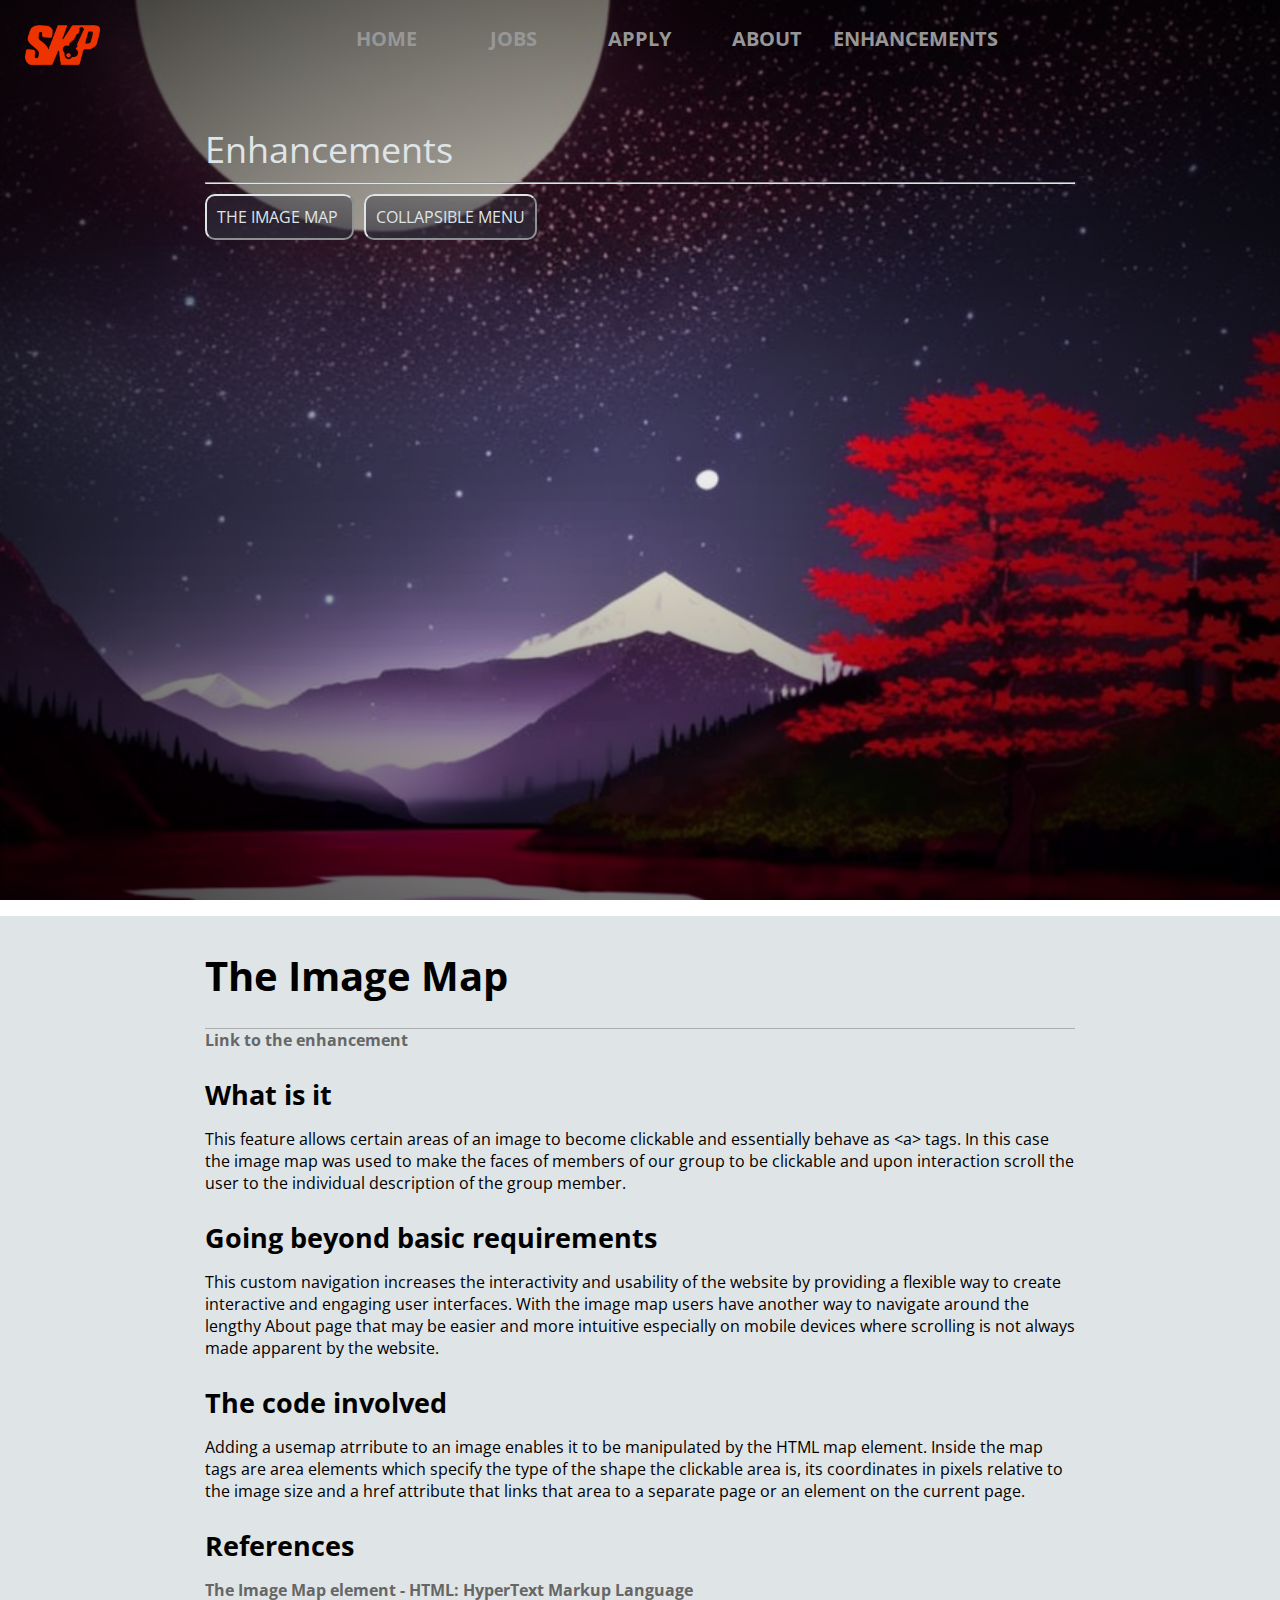
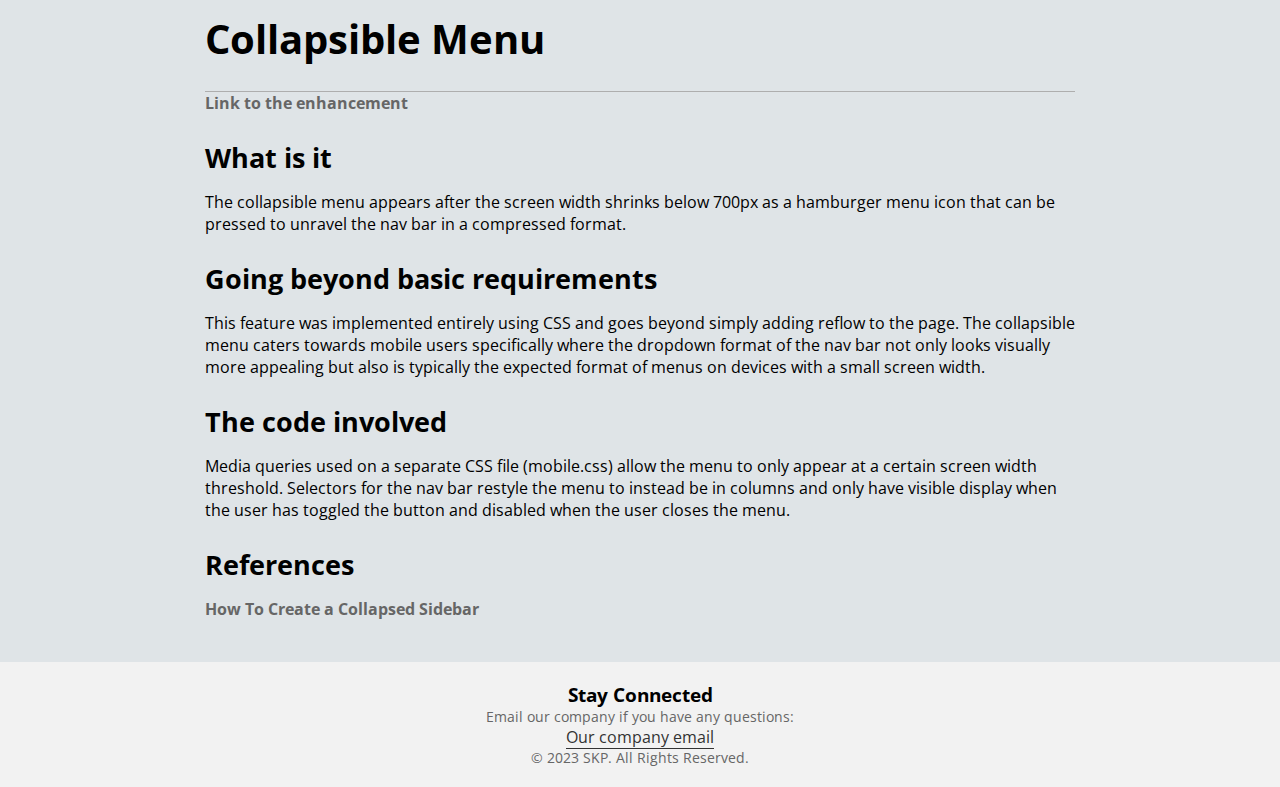
<file: enhancements.html>
<!DOCTYPE html>
<HTML lang="en">

<head>
    <meta charset="UTF-8">
    <meta http-equiv="X-UA-Compatible" content="IE=edge">
    <meta name="viewport" content="width=device-width, initial-scale=1.0">
    <meta name="keywords" content="HTML, CSS">
    <meta name="description" content="Enhancements to the SKP web page">
    <meta name="author" content="Anton Chuchuva">
    <link rel="stylesheet" href="styles/style.css">
    <link rel="stylesheet" href="styles/mobile.css">
    <title>SKP - Enhancements</title>
</head>

<body>

    <div id="primary">
        <!-- Welcome messages -->

        <input type="checkbox" id="navbar-checkbox">
        <label for="navbar-checkbox" class="navbar-button">
            <img src="images/hamburger-icon.png" alt="Hamburger Icon">
        </label>

        <img src="./images/SKPLogo.png" class="logo" alt="HOME">
        
        <nav id="top">
            <a href="index.html">
                <div> HOME </div>
            </a>
            <a href="jobs.html">
                <div> JOBS </div>
            </a>
            <a href="apply.html">
                <div> APPLY </div>
            </a>
            <a href="about.html">
                <div> ABOUT </div>
            </a>
            <a href="enhancements.html">
                <div> ENHANCEMENTS </div>
            </a>
        </nav>

        <section class="content">
            <h1>Enhancements</h1>
            <hr>
            <br>
            <!-- Buttons for scrolling down to the enhancements -->
            <div>
                <a class="button" href="#image-map">
                    THE IMAGE MAP
                </a>
                <a class="button" href="#collapsible-menu">
                    COLLAPSIBLE MENU
                </a>
            </div>
        </section>

    </div>

    <!-- -->
    <section id="secondary">
        <div id="image-map">
            <h2>The Image Map</h2>
            <p>
                <a href="./about.html">Link to the enhancement</a>
            </p>
            <h3>What is it</h3>
            <p>
                This feature allows certain areas of an image to become clickable and essentially behave as &lt;a&gt;
                tags. In this case the image map was used to make the faces of members of our group to be clickable and
                upon interaction scroll the user to the individual description of the group member.
            </p>
            <h3>Going beyond basic requirements</h3>
            <p>
                This custom navigation increases the interactivity and usability of the website by providing a flexible
                way to create interactive and engaging user interfaces. With the image map users have another way to
                navigate around the lengthy About page that may be easier and more intuitive especially on mobile
                devices where scrolling is not always made apparent by the website.
            </p>
            <h3>The code involved</h3>
            <p>
                Adding a usemap atrribute to an image enables it to be manipulated by the HTML map element. Inside the
                map tags are area elements which specify the type of the shape the clickable area is, its coordinates in
                pixels relative to the image size and a href attribute that links that area to a separate page or an
                element on the current page.
            </p>
            <h3>References</h3>
            <p>
                <a href="https://developer.mozilla.org/en-US/docs/Web/HTML/Element/map">The Image Map element - HTML:
                    HyperText Markup Language</a>
            </p>
        </div>
        <div id="collapsible-menu">
            <h2>Collapsible Menu</h2>
            <p>
                <a href="#top">Link to the enhancement</a>
            </p>
            <h3>What is it</h3>
            <p>
                The collapsible menu appears after the screen width shrinks below 700px as a hamburger menu icon that
                can be pressed to unravel the nav bar in a compressed format.
            </p>
            <h3>Going beyond basic requirements</h3>
            <p>
                This feature was implemented entirely using CSS and goes beyond simply adding reflow to the page. The
                collapsible menu caters towards mobile users specifically where the dropdown format of the nav bar not
                only looks visually more appealing but also is typically the expected format of menus on devices with a
                small screen width.
            </p>
            <h3>The code involved</h3>
            <p>
                Media queries used on a separate CSS file (mobile.css) allow the menu to only appear at a certain screen
                width threshold. Selectors for the nav bar restyle the menu to instead be in columns and only have
                visible display when the user has toggled the button and disabled when the user closes the menu.
            </p>
            <h3>References</h3>
            <p>
                <a href="https://www.w3schools.com/howto/howto_js_collapse_sidebar.asp">How To Create a Collapsed
                    Sidebar</a>
            </p>
        </div>

    </section>

    <!-- Standard footer -->
    <footer>
        <div class="footer-content">
            <h3>Stay Connected</h3>
            <p>Email our company if you have any questions:</p>
            <a
                href="mailto:100225609@student.swin.edu.au?cc=104300597@student.swin.edu.au;104548805@student.swin.edu.au;104584362@student.swin.edu.au;104567729@student.swin.edu.au">
                Our company email
            </a>
        </div>
        <div class="footer-bottom">
            <p>&copy; 2023 SKP. All Rights Reserved.</p>
        </div>
    </footer>

</body>
</file>
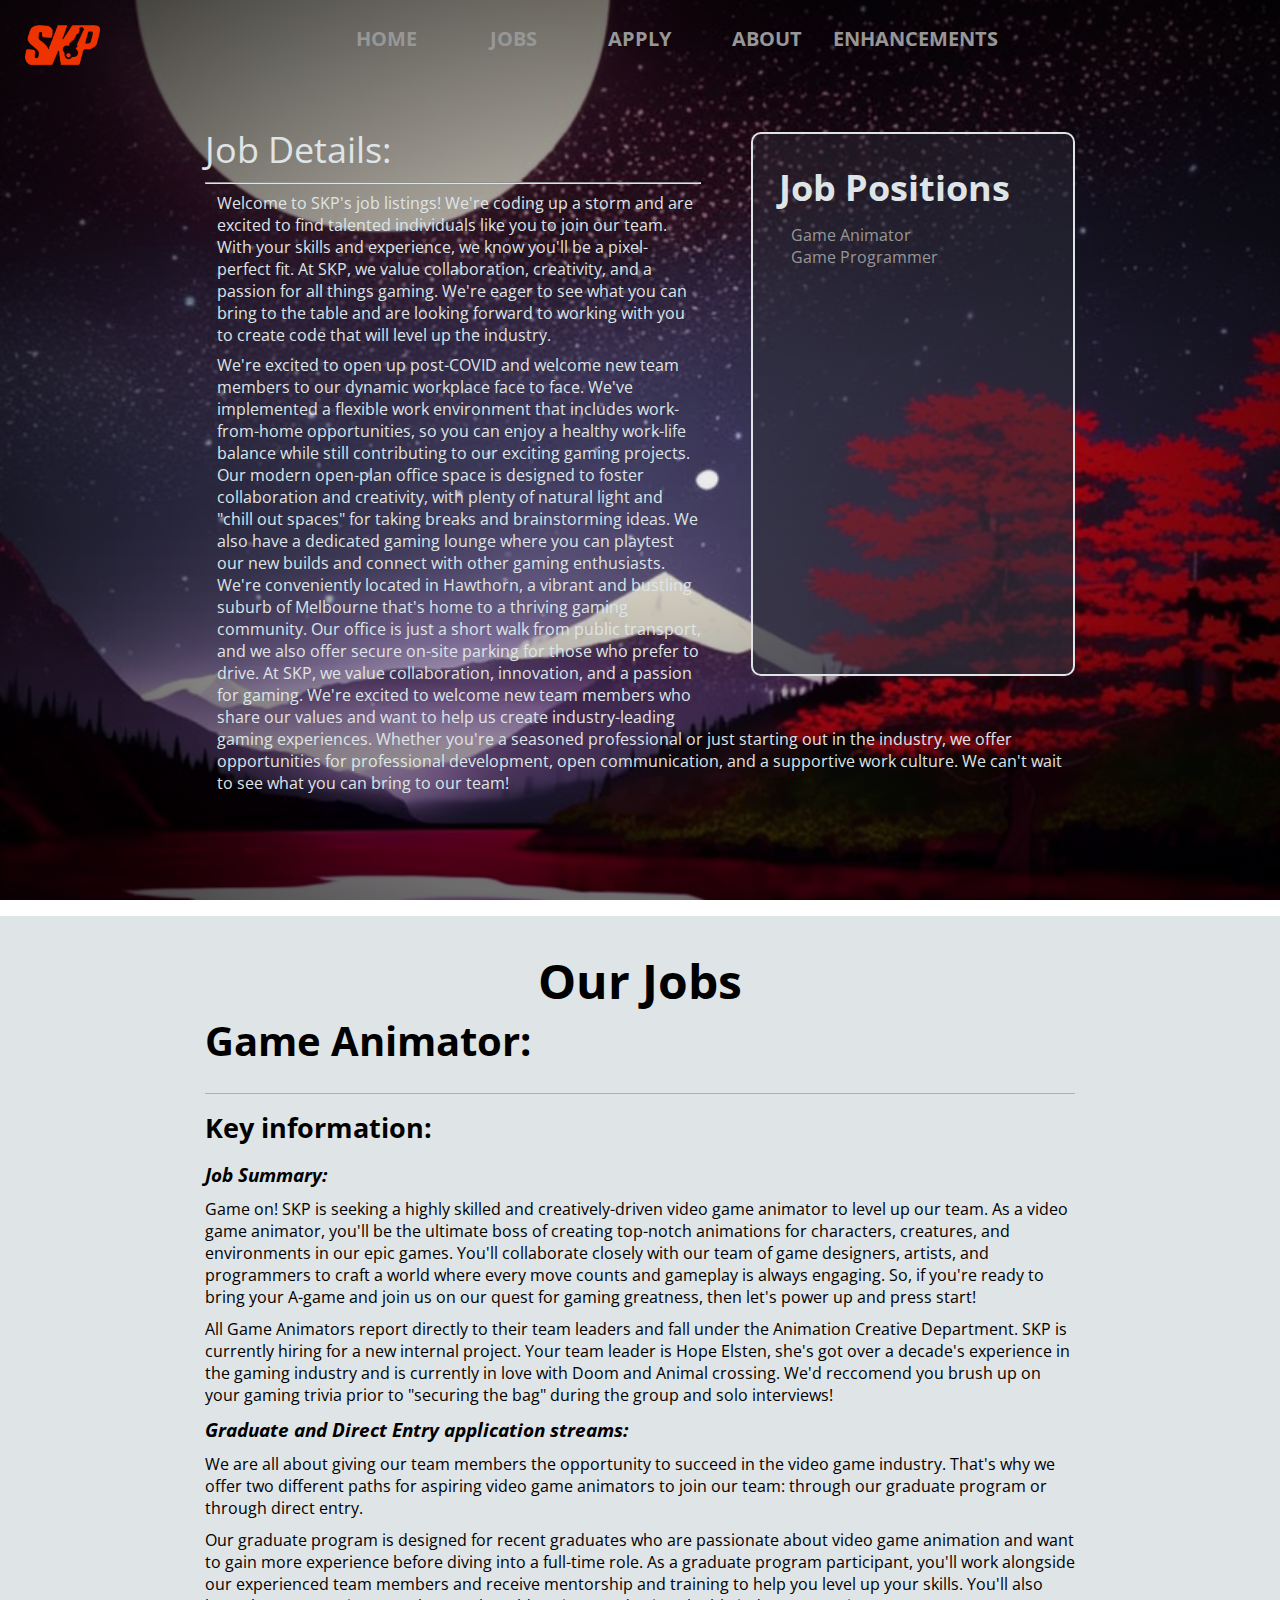
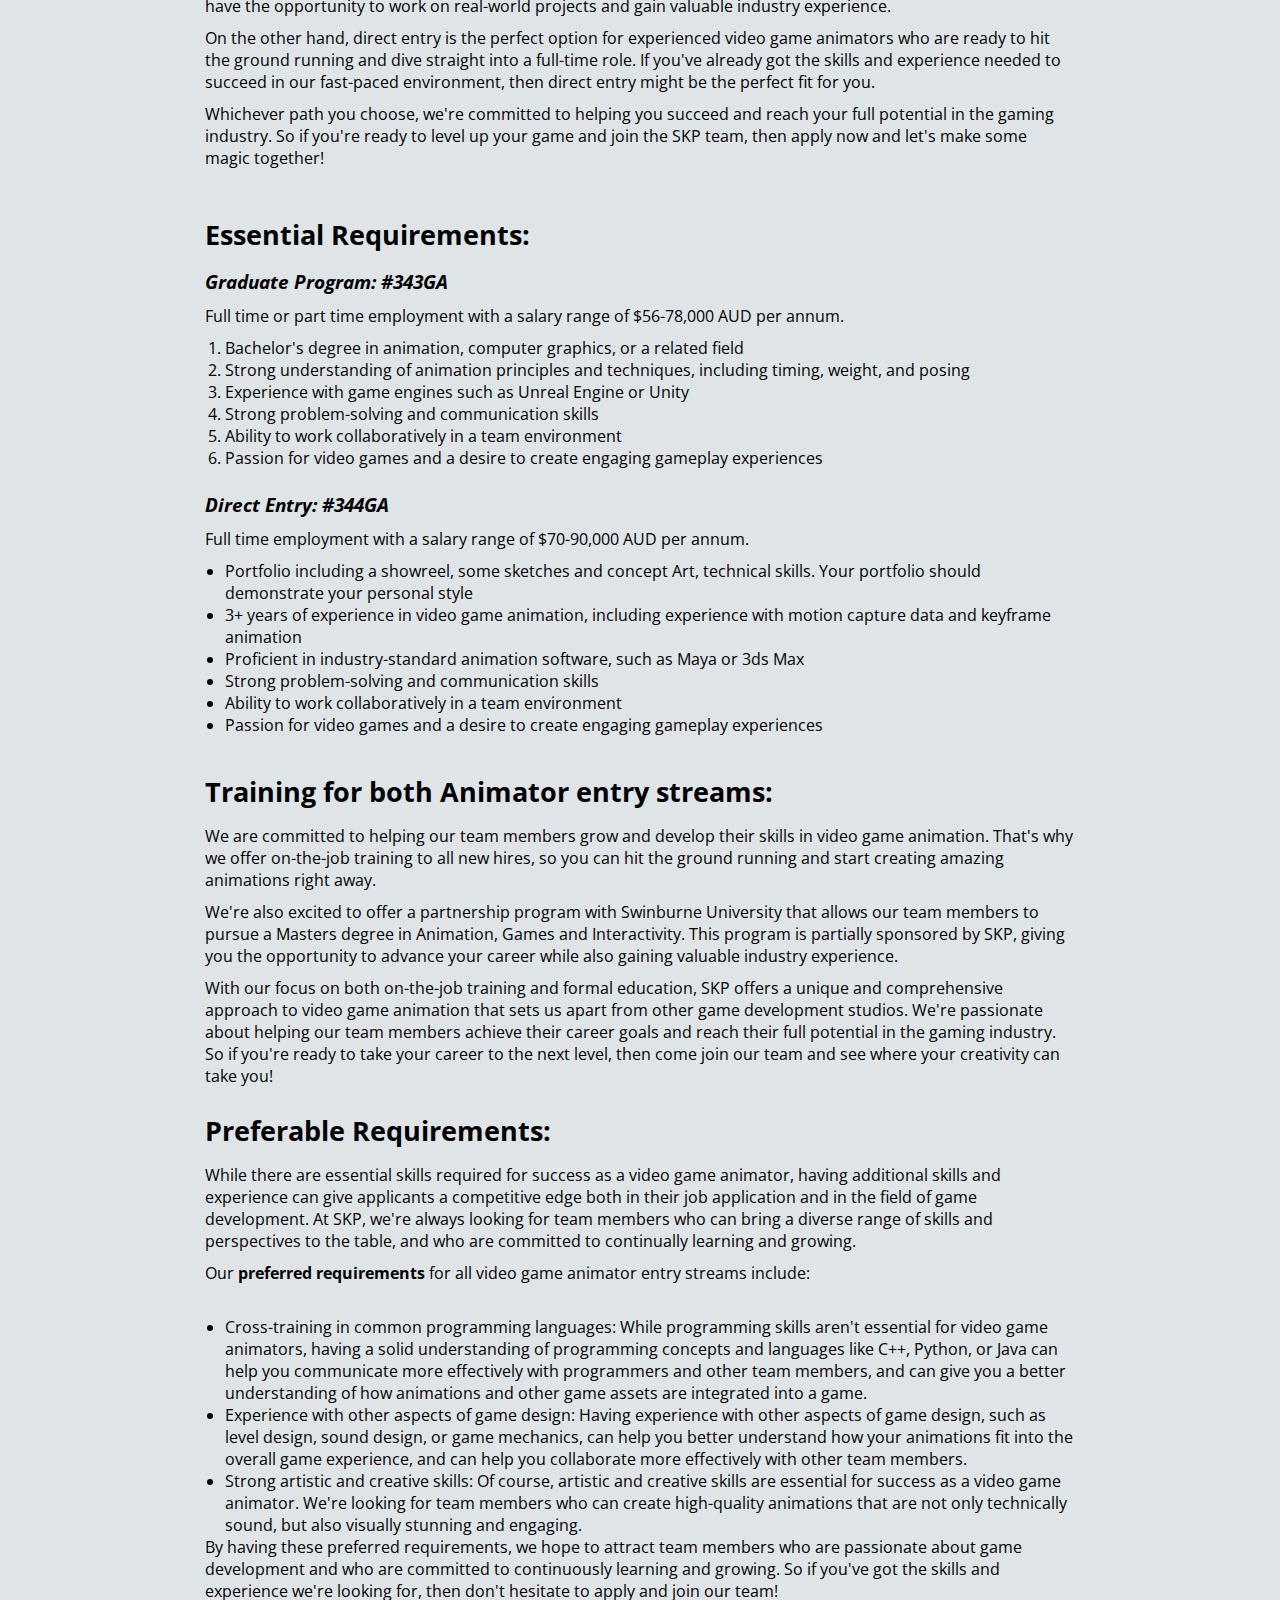
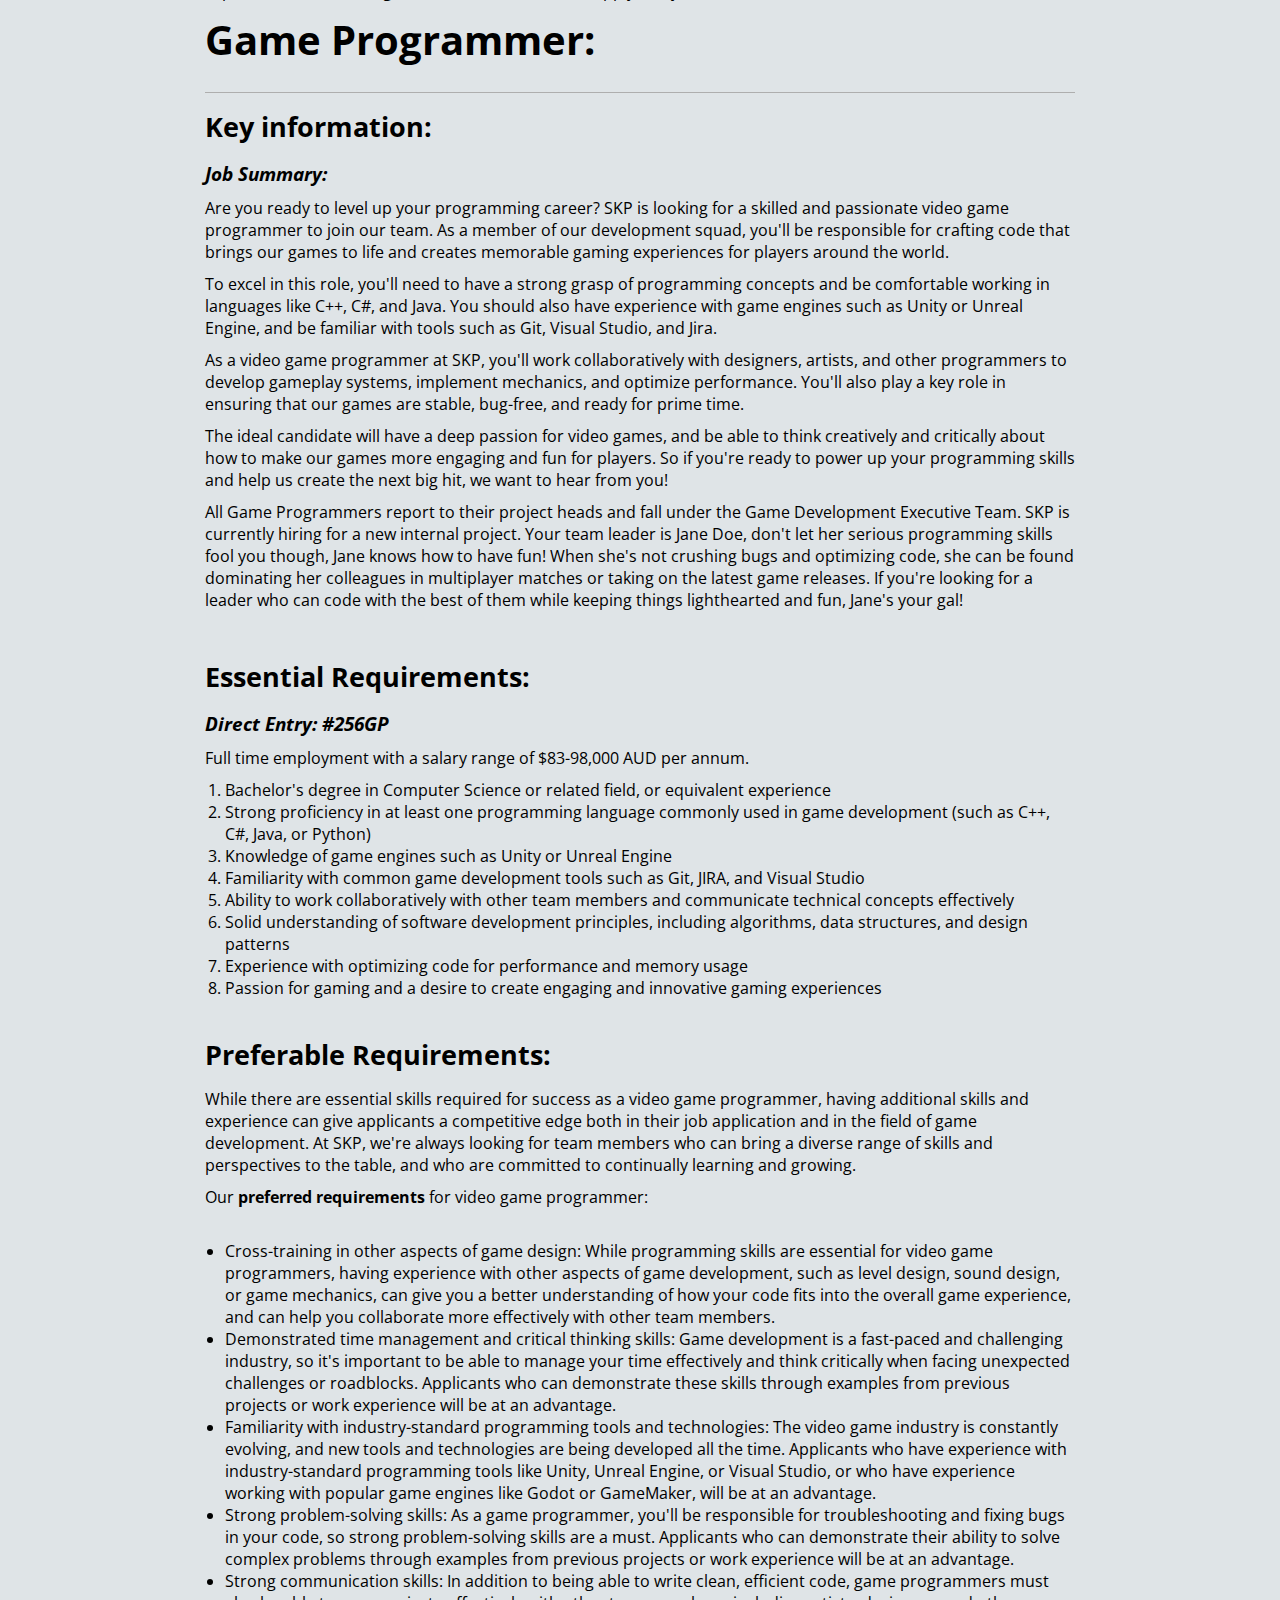
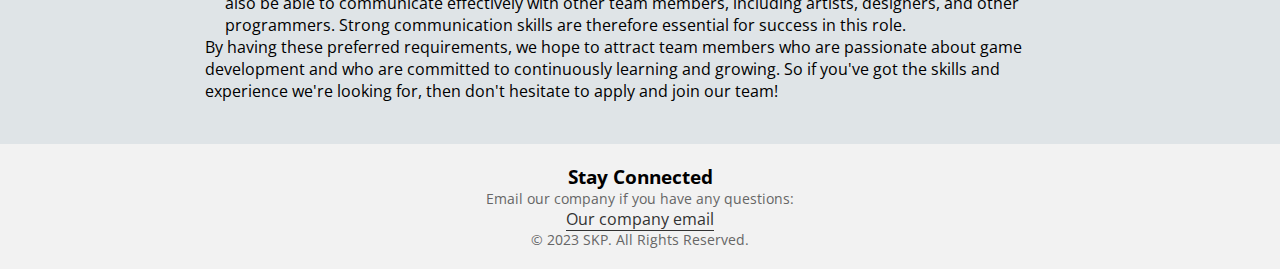
<file: jobs.html>
<!DOCTYPE html>
<html lang="en">

<head>
    <meta charset="UTF-8">
    <meta http-equiv="X-UA-Compatible" content="IE=edge">
    <meta name="viewport" content="width=device-width, initial-scale=1.0">
    <meta name="keywords" content="HTML, CSS">
    <meta name="description" content="Job descriptions for work at SKP Secret Key Productions">
    <meta name="author" content="Shandor">
    <link rel="stylesheet" href="styles/style.css">
    <link rel="stylesheet" href="styles/mobile.css">
    <title>SKP - Jobs</title>
</head>

<body>

    <div id="primary">
        <!-- Welcome messages -->

        <input type="checkbox" id="navbar-checkbox">
        <label for="navbar-checkbox" class="navbar-button">
            <img src="images/hamburger-icon.png" alt="Hamburger Icon">
        </label>

        <img src="./images/SKPLogo.png" class="logo" alt="HOME">

        <nav>
            <a href="index.html">
                <div> HOME </div>
            </a>
            <a href="jobs.html">
                <div> JOBS </div>
            </a>
            <a href="apply.html">
                <div> APPLY </div>
            </a>
            <a href="about.html">
                <div> ABOUT </div>
            </a>
            <a href="enhancements.html">
                <div> ENHANCEMENTS </div>
            </a>
        </nav>

        <!-- Aside with appropriate content including links to 
            specific jobs within the page -->
        <aside>
            <section>
                <h2>Job Positions</h2>
                <p>
                    <a href="#game-animator">Game Animator</a><br>
                    <a href="#game-programmer">Game Programmer</a><br>
                </p>
            </section>
        </aside>

        <section class="content">
            <!-- First level Heading (required >=2)-->
            <h1>Job Details:</h1>
            <hr>

            <p>
                <!-- Welcome message -->
                Welcome to SKP's job listings! We're coding up a storm and are excited to find talented individuals
                like you to join our team. With your skills and experience, we know you'll be a pixel-perfect fit.
                At SKP, we value collaboration, creativity, and a passion for all things gaming. We're eager to see
                what you can bring to the table and are looking forward to working with you to create code that will
                level up the industry.

            </p>

            <p>
                <!-- Basic information including covid, location, office space and distance from PTV -->
                We're excited to open up post-COVID and welcome new team members to our dynamic workplace face to face.
                We've implemented a flexible work environment that includes work-from-home opportunities, so you can
                enjoy
                a healthy work-life balance while still contributing to our exciting gaming projects. Our modern
                open-plan office
                space is designed to foster collaboration and creativity, with plenty of natural light and "chill out
                spaces"
                for taking breaks and brainstorming ideas. We also have a dedicated gaming lounge where you can playtest
                our new
                builds and connect with other gaming enthusiasts. We're conveniently located in Hawthorn, a vibrant and
                bustling
                suburb of Melbourne that's home to a thriving gaming community. Our office is just a short walk from
                public
                transport, and we also offer secure on-site parking for those who prefer to drive. At SKP, we value
                collaboration,
                innovation, and a passion for gaming. We're excited to welcome new team members who share our values and
                want
                to help us create industry-leading gaming experiences. Whether you're a seasoned professional or just
                starting out
                in the industry, we offer opportunities for professional development, open communication, and a
                supportive work culture.
                We can't wait to see what you can bring to our team!

            </p>
        </section>

    </div>

    <!-- Second section (required >=2) -->
    <section id="secondary">

        <h1>Our Jobs</h1>

        <section id="game-animator"> <!-- Game Animator -->

            <!-- Second level heading (required >=2) -->
            <h2>Game Animator:</h2>

            <section>
                <!-- Third level heading (required >=2) -->
                <h3>Key information:</h3>

                <p><strong><em>Job Summary:</em></strong></p>
                <p>

                    Game on! SKP is seeking a highly skilled and creatively-driven video game animator
                    to level up our team. As a video game animator, you'll be the ultimate boss of
                    creating top-notch animations for characters, creatures, and environments in our
                    epic games. You'll collaborate closely with our team of game designers, artists, and
                    programmers to craft a world where every move counts and gameplay is always engaging.
                    So, if you're ready to bring your A-game and join us on our quest for gaming greatness,
                    then let's power up and press start!
                </p>

                <p>
                    All Game Animators report directly to their team leaders and fall under the Animation Creative
                    Department.
                    SKP is currently hiring for a new internal project. Your team leader is Hope Elsten, she's got over
                    a decade's
                    experience in the gaming industry and is currently in love with Doom and Animal crossing. We'd
                    reccomend you
                    brush up on your gaming trivia prior to "securing the bag" during the group and solo interviews!
                </p>

                <p><strong><em>Graduate and Direct Entry application streams:</em></strong></p>
                <p>
                    We are all about giving our team members the opportunity to succeed in the video game industry.
                    That's why we offer two different paths for aspiring video game animators to join our team:
                    through our graduate program or through direct entry.
                </p>

                <p>
                    Our graduate program is designed for recent graduates who are passionate about video game
                    animation and want to gain more experience before diving into a full-time role. As a graduate
                    program participant, you'll work alongside our experienced team members and receive mentorship
                    and training to help you level up your skills. You'll also have the opportunity to work on
                    real-world
                    projects and gain valuable industry experience.
                </p>

                <p>
                    On the other hand, direct entry is the perfect option for experienced video game animators
                    who are ready to hit the ground running and dive straight into a full-time role. If you've
                    already got the skills and experience needed to succeed in our fast-paced environment, then
                    direct entry might be the perfect fit for you.
                </p>

                <p>
                    Whichever path you choose, we're committed to helping you succeed and reach your full
                    potential in the gaming industry. So if you're ready to level up your game and
                    join the SKP team, then apply now and let's make some magic together!
                </p>
            </section>

            <br>

            <section>
                <h3>Essential Requirements:</h3>

                <!-- Each position contains company position reference number, 
                position title, description, salary range, title of who report to
                key responsibilities and essential + preferable requirements -->
                <p><em><strong>Graduate Program: #343GA</strong></em></p>

                <p>Full time or part time employment with a salary range of $56-78,000 AUD per annum.</p>

                <!-- Ordered list (required >=1) -->
                <ol>

                    <li>Bachelor's degree in animation, computer graphics, or a related field</li>
                    <li>Strong understanding of animation principles and techniques, including timing, weight, and
                        posing</li>
                    <li>Experience with game engines such as Unreal Engine or Unity</li>
                    <li>Strong problem-solving and communication skills</li>
                    <li>Ability to work collaboratively in a team environment</li>
                    <li>Passion for video games and a desire to create engaging gameplay experiences</li>

                </ol>

                <br>

                <p><em><strong>Direct Entry: #344GA</strong></em></p>

                <p>Full time employment with a salary range of $70-90,000 AUD per annum.</p>

                <!-- Unordered list (required >=1) -->
                <ul>

                    <li>Portfolio including a showreel, some sketches and concept Art, technical skills. Your portfolio
                        should
                        demonstrate your personal style</li>
                    <li>3+ years of experience in video game animation, including experience with motion capture data
                        and keyframe animation</li>
                    <li>Proficient in industry-standard animation software, such as Maya or 3ds Max</li>
                    <li>Strong problem-solving and communication skills</li>
                    <li>Ability to work collaboratively in a team environment</li>
                    <li>Passion for video games and a desire to create engaging gameplay experiences</li>

                </ul>

            </section>

            <br>

            <section>
                <h3>Training for both Animator entry streams:</h3>

                <p>
                    We are committed to helping our team members grow and develop their skills in video game animation.
                    That's why we offer on-the-job training to all new hires, so you can hit the ground running and
                    start creating
                    amazing animations right away.
                </p>

                <p>
                    We're also excited to offer a partnership program with Swinburne University that allows our
                    team members to pursue a Masters degree in Animation, Games and Interactivity. This program is
                    partially sponsored by SKP, giving you the opportunity to advance your career while also gaining
                    valuable industry experience.
                </p>

                <p>
                    With our focus on both on-the-job training and formal education,
                    SKP offers a unique and comprehensive approach to video game
                    animation that sets us apart from other game development studios.
                    We're passionate about helping our team members achieve their career
                    goals and reach their full potential in the gaming industry. So if you're
                    ready to take your career to the next level, then come join our team and see
                    where your creativity can take you!
                </p>
            </section>


            <section>
                <h3>Preferable Requirements:</h3>

                <p>
                    While there are essential skills required for success as a video game animator,
                    having additional skills and experience can give applicants a competitive edge both
                    in their job application and in the field of game development. At SKP, we're always
                    looking for team members who can bring a diverse range of skills and perspectives to
                    the table, and who are committed to continually learning and growing.
                </p>

                <p>Our <strong>preferred requirements</strong> for all video game animator entry streams include:</p>
                <br>
                <ul>
                    <li>
                        Cross-training in common programming languages: While programming skills aren't essential for
                        video
                        game animators, having a solid understanding of programming concepts and languages like C++,
                        Python,
                        or Java can help you communicate more effectively with programmers and other team members, and
                        can
                        give you a better understanding of how animations and other game assets are integrated into a
                        game.
                    </li>

                    <li>
                        Experience with other aspects of game design: Having experience with other aspects of game
                        design,
                        such as level design, sound design, or game mechanics, can help you better understand how your
                        animations
                        fit into the overall game experience, and can help you collaborate more effectively with other
                        team members.
                    </li>

                    <li>
                        Strong artistic and creative skills: Of course, artistic and creative skills are essential for
                        success as a video game animator. We're looking for team members who can create high-quality
                        animations that are not only technically sound, but also visually stunning and engaging.
                    </li>
                </ul>

                <p>
                    By having these preferred requirements, we hope to attract team members who are passionate
                    about game development and who are committed to continuously learning and growing. So if you've
                    got the skills and experience we're looking for, then don't hesitate to apply and join our team!
                </p>

            </section>

        </section>

        <section id="game-programmer"> <!-- Game Programmer -->

            <h2>Game Programmer:</h2>

            <section>
                <h3>Key information:</h3>
                <p><strong><em>Job Summary:</em></strong></p>
                <p>
                    Are you ready to level up your programming career? SKP is looking for a skilled and passionate video
                    game programmer to join our team. As a member of our development squad, you'll be responsible for
                    crafting code that brings our games to life and creates memorable gaming experiences for players
                    around the world.
                </p>

                <p>
                    To excel in this role, you'll need to have a strong grasp of programming concepts and be comfortable
                    working in languages like C++, C#, and Java. You should also have experience with game engines such
                    as
                    Unity or Unreal Engine, and be familiar with tools such as Git, Visual Studio, and Jira.
                </p>

                <p>
                    As a video game programmer at SKP, you'll work collaboratively with designers, artists, and other
                    programmers
                    to develop gameplay systems, implement mechanics, and optimize performance. You'll also play a key
                    role in
                    ensuring that our games are stable, bug-free, and ready for prime time.
                </p>

                <p>
                    The ideal candidate will have a deep passion for video games, and be able to think creatively and
                    critically
                    about how to make our games more engaging and fun for players. So if you're ready to power up your
                    programming
                    skills and help us create the next big hit, we want to hear from you!
                </p>

                <p>
                    All Game Programmers report to their project heads and fall under the Game Development Executive
                    Team.
                    SKP is currently hiring for a new internal project. Your team leader is Jane Doe, don't let her
                    serious
                    programming skills fool you though, Jane knows how to have fun! When she's not crushing bugs and
                    optimizing code,
                    she can be found dominating her colleagues in multiplayer matches or taking on the latest game
                    releases. If you're
                    looking for a leader who can code with the best of them while keeping things lighthearted and fun,
                    Jane's your gal!
                </p>

            </section>

            <br>

            <section>
                <h3>Essential Requirements:</h3>

                <p><em><strong>Direct Entry: #256GP</strong></em></p>

                <p>Full time employment with a salary range of $83-98,000 AUD per annum.</p>

                <ol>
                    <li>Bachelor's degree in Computer Science or related field, or equivalent experience</li>
                    <li>Strong proficiency in at least one programming language commonly used in game development (such
                        as C++, C#, Java, or Python)</li>
                    <li>Knowledge of game engines such as Unity or Unreal Engine</li>
                    <li>Familiarity with common game development tools such as Git, JIRA, and Visual Studio</li>
                    <li>Ability to work collaboratively with other team members and communicate technical concepts
                        effectively</li>
                    <li>Solid understanding of software development principles, including algorithms, data structures,
                        and design patterns</li>
                    <li>Experience with optimizing code for performance and memory usage</li>
                    <li>Passion for gaming and a desire to create engaging and innovative gaming experiences</li>
                </ol>
            </section>

            <br>

            <section>
                <h3>Preferable Requirements:</h3>

                <p>
                    While there are essential skills required for success as a video game programmer,
                    having additional skills and experience can give applicants a competitive edge both
                    in their job application and in the field of game development. At SKP, we're always
                    looking for team members who can bring a diverse range of skills and perspectives to
                    the table, and who are committed to continually learning and growing.
                </p>

                <p>Our <strong>preferred requirements</strong> for video game programmer:</p>
                <br>
                <ul>
                    <li>
                        Cross-training in other aspects of game design: While programming skills are
                        essential for video game programmers, having experience with other aspects of game
                        development, such as level design, sound design, or game mechanics, can give you a
                        better understanding of how your code fits into the overall game experience,
                        and can help you collaborate more effectively with other team members.
                    </li>

                    <li>
                        Demonstrated time management and critical thinking skills: Game development is
                        a fast-paced and challenging industry, so it's important to be able to manage
                        your time effectively and think critically when facing unexpected challenges or
                        roadblocks. Applicants who can demonstrate these skills through examples from
                        previous projects or work experience will be at an advantage.
                    </li>

                    <li>
                        Familiarity with industry-standard programming tools and technologies: The
                        video game industry is constantly evolving, and new tools and technologies
                        are being developed all the time. Applicants who have experience with industry-standard
                        programming tools like Unity, Unreal Engine, or Visual Studio, or who have experience working
                        with popular game engines like Godot or GameMaker, will be at an advantage.
                    </li>

                    <li>
                        Strong problem-solving skills: As a game programmer, you'll be responsible for troubleshooting
                        and fixing bugs in your code, so strong problem-solving skills are a must. Applicants who can
                        demonstrate their ability to solve complex problems through examples from previous projects or
                        work
                        experience will be at an advantage.
                    </li>

                    <li>
                        Strong communication skills: In addition to being able to write clean, efficient code, game
                        programmers
                        must also be able to communicate effectively with other team members, including artists,
                        designers, and
                        other programmers. Strong communication skills are therefore essential for success in this role.
                    </li>

                </ul>

                <p>
                    By having these preferred requirements, we hope to attract team members who are passionate
                    about game development and who are committed to continuously learning and growing. So if you've
                    got the skills and experience we're looking for, then don't hesitate to apply and join our team!
                </p>

            </section>


        </section>

    </section>

    <!-- Standard footer (required)-->
    <footer>
        <div class="footer-content">
            <h3>Stay Connected</h3>
            <p>Email our company if you have any questions:</p>
            <a
                href="mailto:100225609@student.swin.edu.au?cc=104300597@student.swin.edu.au;104548805@student.swin.edu.au;104584362@student.swin.edu.au;104567729@student.swin.edu.au">
                Our company email
            </a>
        </div>
        <div class="footer-bottom">
            <p>&copy; 2023 SKP. All Rights Reserved.</p>
        </div>
    </footer>

</body>

</html>
</file>
<file: styles/style.css>
/* CSS style for SKP website
Authors William and Anton Chuchuva*/


/*import open sans font from google fonts*/
@import url('https://fonts.googleapis.com/css?family=Open+Sans&display=swap');

/* Applying global styling */

* {
  margin: 0px;
  padding: 0px;
  font-family: Open Sans;
  scroll-behavior: smooth;
}

/* Logo styling */
.logo {
  width: 75px;
  position: absolute;
  /* Adding 1 viewport height and 16px together dynamically */
  top: calc(1vh + 16px);
  left: calc(1vh + 16px);
}

/* Manage link styling */
.manage-link {
  color: #DFE4E7;
  position: absolute;
  top: 67px;
  padding-left: 22px;
}

/* Nav styling */
nav {
  text-align: center;
  padding: 1vh 25vw 30px 25vw;
  display: flex;
  justify-content: space-evenly;
  font-size: 20px;
  font-weight: bold;
}

nav a {
  color: #DFE4E7;
  text-underline-offset: 20px;
  text-decoration-thickness: 1px;
  text-decoration-color: #DFE4E7;
  /* Animation easing for clean look */
  transition: 0.2s ease-in-out;
}

nav a:hover {
  text-decoration-color: #EE3300;
  color: #EE3300;
}

nav div {
  padding-top: 16px;
  background-color: rgba(223, 228, 231, 0);
  width: 120px;
  border-radius: 10px;
  /* Animation easing for clean look */
  transition: 0.2s ease-in-out;
}

/* By defualt hide the checkbox for the collapsible menu */
.navbar-button,
#navbar-checkbox {
  display: none;
}


/*Primary*/

#primary {
  width: 100%;
  /* background created by https://www.craiyon.com/ */
  background: radial-gradient(transparent, rgba(0, 0, 0, 0.8)), url(images/background.png);
  background-position: center;
  background-size: cover;
  background-attachment: fixed;
  min-height: 100vh;
  display: block;
  overflow: auto;
  color: #DFE4E7;
  padding-bottom: 16px;
}

#primary h1 {
  font: 36px Open Sans;
  line-height: 64px;
}

#primary h2 {
  font-size: 36px;
  line-height: 56px;
}

#primary h3 {
  font-size: 24px;
  line-height: 56px;
}

#primary p {
  margin: 8px 12px 8px 12px;
}

#primary .button {
  padding: 10px;
  margin-right: 10px;
  /* Make gradient background for button */
  background-image: linear-gradient(rgba(47, 47, 59, 0.4), rgba(47, 47, 59, 0.7));
  border: 1px solid rgba(166, 166, 166, 0.7);
  border-radius: 10px;
  color: #DFE4E7;
  /* Animation easing for clean look */
  transition: 0.2s ease-in-out;
}

#primary .button {
  text-decoration: none;
  color: #DFE4E7;
  border-style: outset;
  border-width: 2px;
  border-color: rgba(223, 228, 231, 1);
}

#primary nav .button {
  display: none;
}

#primary .button:hover {
  color: #CC3300;
  border-color: #DFE4E7;
}

#primary hr {
  border-color: #DFE4E7;
}

#primary a {
  text-decoration: none;
  color: #979797;
  transition-duration: 0.2s;
}

#primary a:hover {
  color: #DFE4E7;
  text-decoration: underline;
}

/* Process PHP styling */
.process {
  margin: auto;
  width: 60%;
  background-image: linear-gradient(rgba(47, 47, 59, 0.4), rgba(47, 47, 59, 0.7));
  border: 2px solid #DFE4E7;
  border-radius: 10px;
  color: #DFE4E7;
  padding: 30px;
}

.process h1 {
  text-align: center;
  font-size: 1.5em;
}

.process .red {
  color: red; 
}

.process .green {
  color: #04ff00; 
}


/* Aside section */

aside {
  float: right;
  width: 25vw;
  /* Make gradient background for aside */
  background-image: linear-gradient(rgba(47, 47, 59, 0.4), rgba(47, 47, 59, 0.7));
  margin: 50px 16vw 50px 50px;
  height: 60vh;
  border: 2px solid #DFE4E7;
  border-radius: 10px;
}

aside section {
  margin: 26px;
}

aside a {
  color: #DFE4E7;
  text-decoration: none;
}

aside a:hover {
  text-decoration: underline;
}

/*Secondary*/

#secondary {
  background-color: #DFE4E7;
  padding: 32px 16vw 32px 16vw;
}

#secondary h1 {
  font-size: 3em;
  text-align: center;
}

#secondary h2 {
  font-size: 2.5em;
  padding-bottom: 25px;
  border-bottom: 1px solid #aeaeae;
}

#secondary h3 {
  font-size: 1.7em;
  padding: 15px 0 15px 0;
}

#secondary em {
  font-size: 1.2em;
}

#secondary p {
  padding-bottom: 10px;
}

#secondary a {
  text-decoration: none;
  font-weight: bold;
  color: #666;
  transition-duration: 0.2s;
}

#secondary a:hover {
  color: #CC3300;
}

/* Index specific content */

.index-content {
  display: flex;
  padding: 0 5vw 0 5vw;
}

.index-content section {
  flex: 4;
}

.index-content figure {
  flex: 3;
}


/* Content (seen in primary) */

.content {
  margin: 4vh 16vw 0 16vw;
}

/*Def-list*/

dl {
  float: left;
  width: 300px;
  display: grid;
  grid-template-columns: max-content 1fr;
  padding-bottom: 20px;
}

dt {
  font-weight: bold;
  flex: 1;
  width: 120px;
}

dd {
  flex: 1;
}

dd a {
  text-decoration: none;
  color: #979797;
  transition-duration: 0.2s;
}

dd a:hover {
  color: #DFE4E7;
  text-decoration: underline;
}

/* Floating group photo to the right */

.about-info figure {
  width: 600px;
  float: right;
  margin-bottom: 20px;
}


/* Lists */

ul,
ol {
  margin-left: 20px;
}


/* Flexboxes for about page */

.flex-container {
  display: flex;
  flex-wrap: wrap;
  justify-content: space-around;
  padding: 0;
}

.flexbox {
  max-width: 350px;
  min-height: 600px;
  padding: 16px;
  border-radius: 10px;
  margin: 5px;
  display: flex;
  flex-direction: column;
}

.flexbox img {
  margin-top: auto
}

.flexbox img {
  border: 5px solid #333;
}

.flexbox section {
  padding-bottom: 10px;
}


/* Forms for apply page */

#secondary form {
  display: flex;
  flex-direction: column;
  align-items: center;
  margin: 0 auto;
  padding: 20px;
  border-radius: 10px;
}

.form-section {
  margin-top: 4px;
}

#secondary fieldset {
  padding: 10px;
}

#secondary label {
  margin-bottom: 10px;
  margin-left: 8px;
  width: 128px;
  display: inline-block;
  vertical-align: top;
  font-weight: bold;
}

#secondary input {
  background-color: #FFFFFF;
  padding-left: 4px;
  margin-left: 8px;
}

/* Style inputs with specific types */
#secondary input[type="checkbox"],
#secondary input[type="radio"] {
  width: 20px;
  height: 20px;
}

#secondary input[type="text"],
#secondary input[type="number"],
#secondary input[type="email"],
#secondary textarea {
  width: 90%;
  padding: 10px;
  margin-bottom: 20px;
  border-radius: 5px;
  border: none;
  box-shadow: 0px 4px 4px rgba(0, 0, 0, 0.25);
}

/* Restyle the input button */
#secondary input[type="submit"] {
  margin-top: 10px;
  padding: 10px 20px;
  border-radius: 5px;
  border: none;
  color: #fff;
  background-color: #007bff;
  font-weight: bold;
  cursor: pointer;
  transition: all 0.3s ease-in-out;
}

#secondary input[type="submit"]:hover {
  background-color: #0062cc;
  box-shadow: 0px 6px 6px rgba(0, 0, 0, 0.25);
  transform: translateY(-2px);
}

/* Custom select dropdown */
#secondary select {
  background: url(../images/dropdown.png) no-repeat right white;
  padding-left: 4px;
  margin-left: 8px;
  margin-left: 8px;
  width: 90%;
  padding: 10px;
  border-radius: 5px;
  border: none;
  box-shadow: 0px 4px 4px rgba(0, 0, 0, 0.25);
  appearance: none;
  font-size: 16px;
  color: #333;
  appearance: none;
  cursor: pointer;
}


/* Figures */

figure {
  text-align: center;
  font-size: 12px;
}

figure img {
  border: 5px #DFE4E7 solid;
  width: 100%;
  height: auto;
}


/* Timetable */
.timetable {
  display: flex;
  flex-direction: column;
  font-size: 12px;
}

.timetable th {
  padding: 10px;
  width: calc(68vw/6);
  font-size: 1.4em;
}

.timetable tr {
  display: flex;
  flex-direction: row;
  align-items: center;
  justify-content: space-between;
  border-bottom: 1px solid #ccc;
  padding: 10px 0;
}

.timetable td {
  flex: 1;
  text-align: center;
  padding: 10px;
  margin: 10px;
}

/* Different colour styling based on subject */
.timetable .cos {
  background-color: #87cefa;
  border-radius: 10px;
  box-shadow: 2px 2px 2px #4682b4;
}

.timetable .cos-inq {
  background-color: #ff69b4;
  border-radius: 10px;
  box-shadow: 2px 2px 2px #a14171;
}

.timetable .tne {
  background-color: #dae99a;
  border-radius: 10px;
  box-shadow: 2px 2px 2px #939d68;
}

.timetable .art {
  background-color: #00ad70;
  border-radius: 10px;
  box-shadow: 2px 2px 2px #006400;
}

/* Footer */
footer {
  background-color: #f2f2f2;
  padding: 20px;
  text-align: center;
}

footer p {
  font-size: 14px;
  color: #666;
  margin: 0;
}

footer a {
  color: #333;
  text-decoration: none;
  border-bottom: 1px solid #333;
}

footer a:hover {
  color: #000;
  border-color: #000;
}

/* Miscellaneous */
.centered {
  text-align: center;
}

/* Manage and login pages */
.login-form {
  width: 70vw;
}

.login-form input[type="text"],
.login-form input[type="password"] {
  width: 100%;
  padding: 10px;
  margin-bottom: 15px;
  border: 1px solid #ccc;
  border-radius: 4px;
}

.login-form input[type="submit"] {
  background-color: #4CAF50;
  color: white;
  padding: 10px 15px;
  border: none;
  border-radius: 4px;
  cursor: pointer;
}

.login-form input[type="submit"]:hover {
  background-color: #45a049;
}

.login-form label {
  display: block;
  margin-bottom: 5px;
  font-weight: bold;
}

.login-form .error-message {
  color: red;
  margin-bottom: 10px;
}

.manage-form {
  margin-left: 20px;
}

.manage-form input[type="text"],
.manage-form select {
  padding: 8px;
  margin-bottom: 10px;
  border: 1px solid #ccc;
  border-radius: 4px;
}

.manage-form input[type="submit"] {
  background-color: #4CAF50;
  color: white;
  padding: 10px 15px;
  border: none;
  border-radius: 4px;
  cursor: pointer;
}

.manage-form input[type="submit"]:hover,
.login-form input[type="submit"]:hover {
  background-color: #45a049;
}

.manage-form label {
  font-weight: bold;
}

.db-table {
  margin-left: auto;
  margin-right: auto;
  width: 90%;
  border-collapse: collapse;
}

.db-table th,
.db-table td {
  padding: 8px;
  text-align: left;
  border-bottom: 1px solid #ddd;
}

.db-table th {
  background-color: #f2f2f2;
  color:rgb(47, 47, 59);
}

.db-table tr:nth-child(even) {
  background-color: rgba(55, 55, 55, 0.35);
}

.db-table tr:nth-child(odd) {
  background-color: rgba(25, 25, 25, 0.35);
}

.db-table input[type="checkbox"] {
  width: 20px;
  height: 20px;
}
</file>
<file: styles/mobile.css>
/* Styling only applied below 1400px screen width */
@media(max-width: 1400px) {
  .index-content {
    display: block;
  }

  .index-content section {
    padding-bottom: 20px;
  }

  .index-content figure {
    padding: 0 6vw 0 6vw;
  }
}

/* Styling only applied below 700px screen width */
@media(max-width: 700px) {

  /* When the checkbox is checked on the mobile view, expand the collapsible menu */
  #navbar-checkbox:checked~nav {
    padding: 30px 0 0 10px;
    position: absolute;
    display: flex;
    flex-direction: column;
    background-image: linear-gradient(rgba(47, 47, 59, 0.8), rgba(47, 47, 59, 1));
    border-radius: 10px;
    top: 0;
    width: 175px;
    height: 400px;
    /* Z-index used to place checkbox above collapsed nav */
    z-index: 0;
  }

  /* manage link styling*/
  .manage-link {
    color: #DFE4E7;
    position: absolute;
    top: 67px;
    right: 35px;
    padding-left: 22px;
  }

  /* Close the navbar when unchecked */
  #navbar-checkbox:not(:checked)~nav {
    display: none;
  }

  /* Shift the logo to the right */
  .logo {
    left: auto;
    right: calc(1vh + 16px);
  }

  /* Shift the manage link to the right */
  .manage-link {
    position: absolute;
    right: 35px;
  }

  /* Apply custom styling for the icon to make it look like a button */
  .navbar-button {
    position: relative;
    display: block;
    z-index: 1;
    top: 10px;
    left: 10px;
    width: 50px;
    height: 50px;
    background-color: #5e5e5e;
    border-radius: 5px;
    box-shadow: 0px 4px 4px rgba(0, 0, 0, 0.5);
    transition: all 0.3s ease-in-out;
    margin-bottom: 10px;
  }

  .navbar-button:hover {
    background-color: #999999;
    box-shadow: 0px 6px 6px rgba(0, 0, 0, 0.5);
    transform: translateY(-2px);
  }

  .navbar-button img {
    width: 100%;
  }

  nav a {
    display: block;
  }

  nav section {
    padding: 0;
    text-align: left;
  }

  /* Shrink the group photo width */
  .about-info figure {
    float: none;
    width: 70vw;
  }

  /* Apply minor padding, margin and width changes as screen shrinks */
  #secondary {
    padding: 32px 4vw 32px 4vw;
  }

  .content {
    margin: 4vh 2vw 0 2vw;
  }

  aside {
    width: 40vw;
  }

  aside section {
    margin: 12px;
  }

  #primary h1 {
    font-size: 1.5em;
  }

  #primary p {
    margin: 0;
  }

  .timetable-info {
    display: none;
  }

}
</file>
